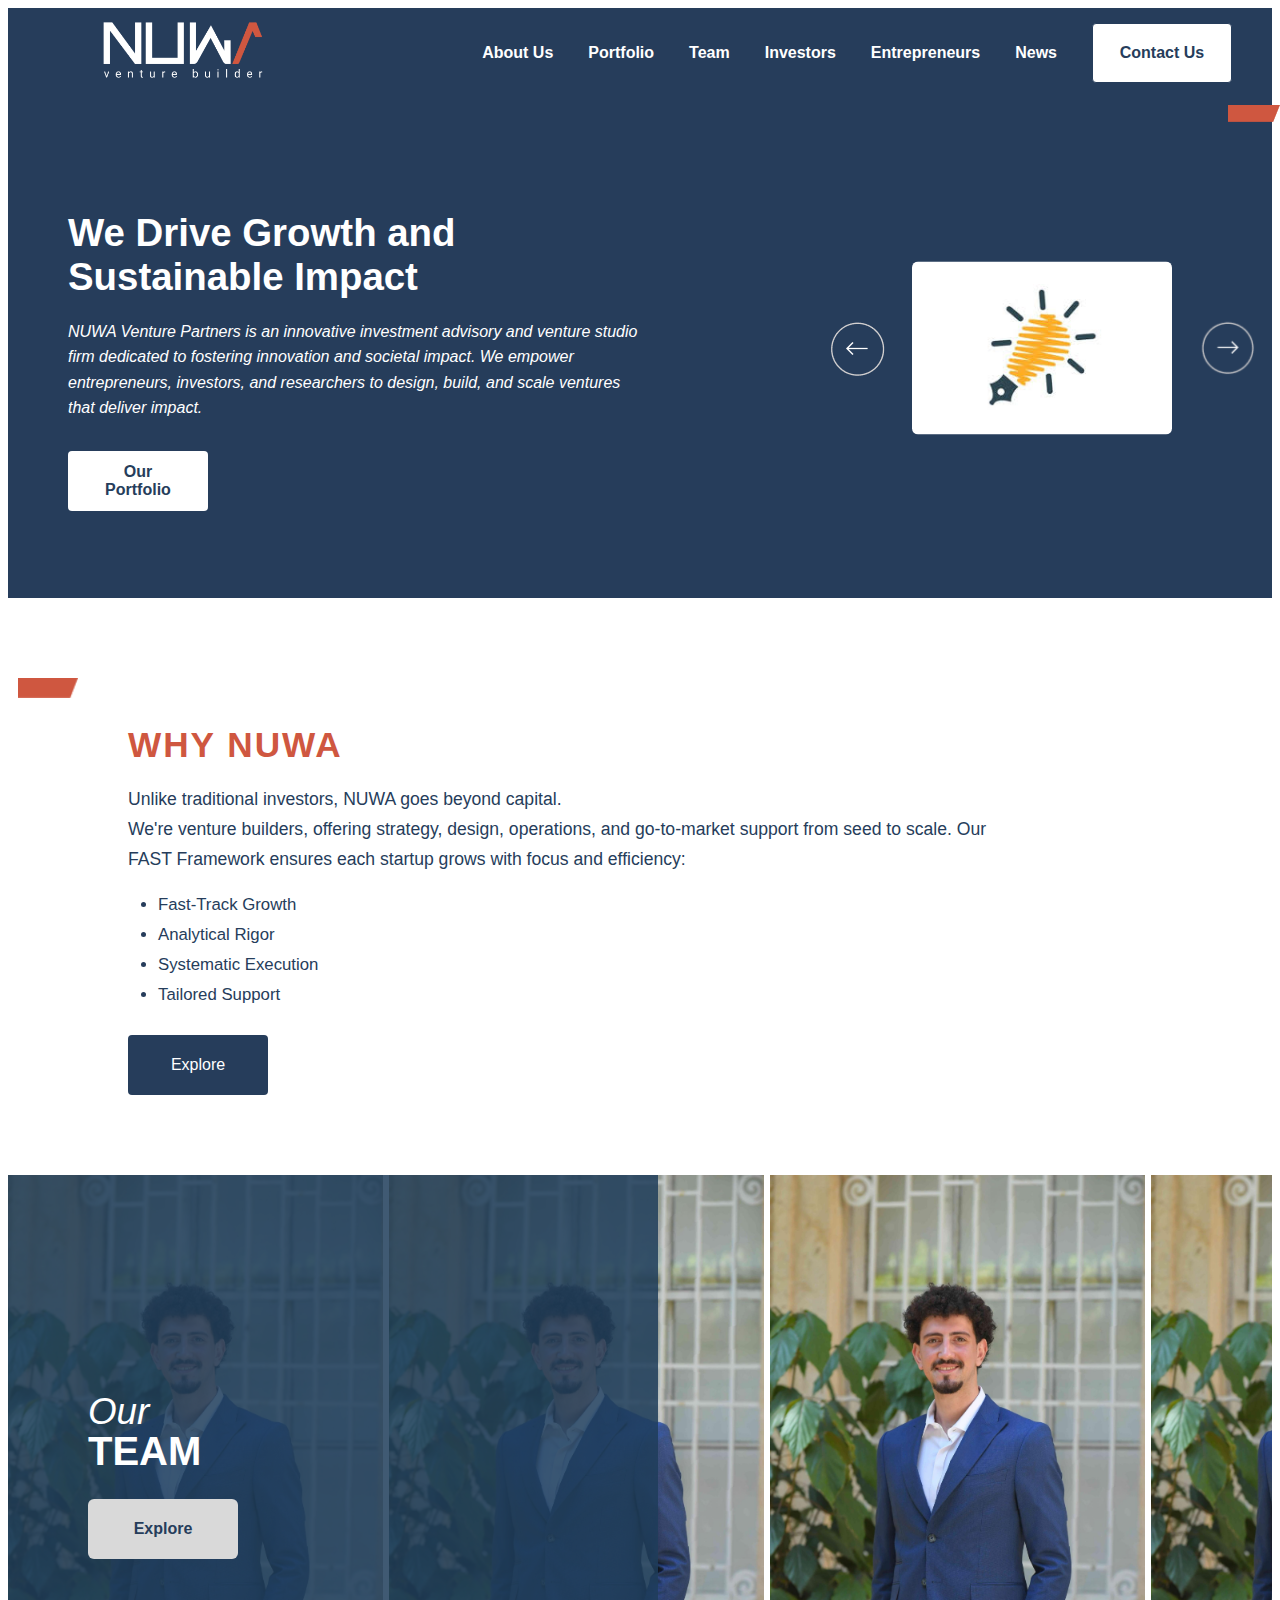
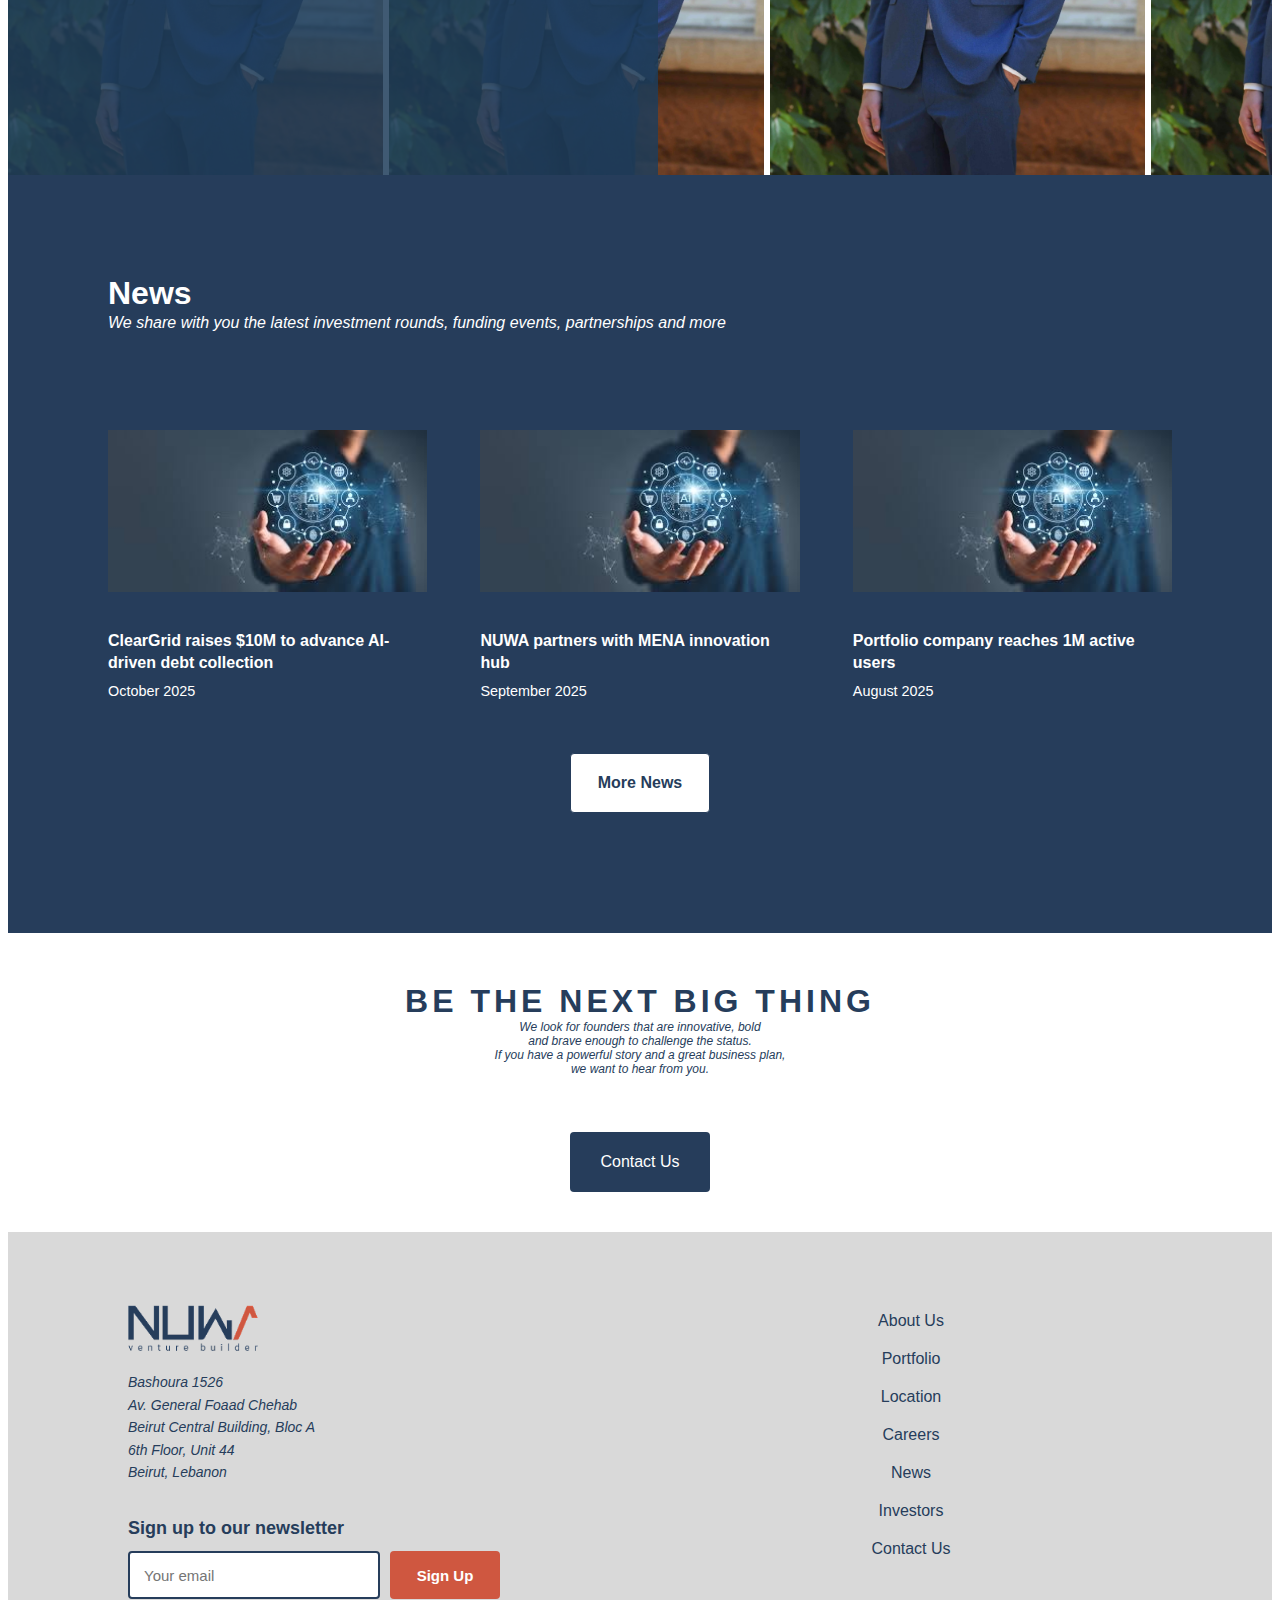
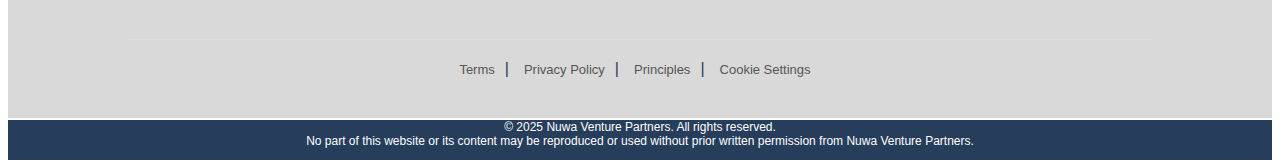
<file: index.html>
<!DOCTYPE html>
<html lang="en">
<head>
  <meta charset="UTF-8">
  <meta name="viewport" content="width=device-width, initial-scale=1.0">
  <meta http-equiv="Cache-Control" content="no-cache, no-store, must-revalidate">
<meta http-equiv="Pragma" content="no-cache">
<meta http-equiv="Expires" content="0">
  <link rel="icon" href="nuwaicon.svg.png" type="image/png">
  <title>Nuwa</title>
  <link rel="stylesheet" href="style.css?v=3">
<link href="https://db.onlinewebfonts.com/c/082252176f1f4953cea2a7e5e9f300f4?family=Franklin+Gothic+Demi" rel="stylesheet">
<link href="https://db.onlinewebfonts.com/c/e130d119682ecb567748343bf7f263b0?family=Franklin+Gothic+Book" rel="stylesheet">
</head>
<body>
  <div class="page-transition"></div>

  <!-- HEADER -->
  <header>
    <a href="index.html">
      <!-- Add the correct path or extension for your logo file -->
      <img src="logo.png" alt="Nuwa Logo" class="logo">
    </a>
    <nav>
      <ul>
        <li><a href="about.html">About Us</a></li>
        <li><a href="portfolio.html">Portfolio</a></li>
        <li><a href="team.html">Team</a></li>
        <li><a href="investors.html">Investors</a></li>
        <li><a href="entrepreneurs.html">Entrepreneurs</a></li>
        <li><a href="news.html">News</a></li>
        <li><a href="contact.html"><button class="light">Contact Us</button></a></li>
      </ul>
    </nav>
   
    <div class="hamburger">
    <span></span>
    <span></span>
    <span></span>
  </div>
  </header>

  <!-- MAIN -->
  <main>
    <section class="hero">
    <img src="Vector 2.png" alt="vector design" class="vector-design3">
  <!-- LEFT: TEXT -->
  <div class="hero-left">
    <h1>We Drive Growth and Sustainable Impact</h1>
    <p><em>
      NUWA Venture Partners is an innovative investment advisory and venture studio firm dedicated to fostering innovation and societal impact.
      We empower entrepreneurs, investors, and researchers to design, build, and scale ventures that deliver impact.
    </em></p>
    <a href="portfolio.html"><button class="light">Our Portfolio</button></a>
  </div>

 <!-- RIGHT: IMAGE STACK -->
<div class="hero-right">
  <div class="image-stack">
    <img src="images (1).jpeg" class="stack-image active" alt="">
    <img src="logo.png" class="stack-image" alt="">
    <img src="images.jpeg" class="stack-image" alt="">
  </div>

  <div class="arrows">
    <button class="arrow left">
      <img src="leftarrow.png" alt="Previous">
    </button>

    <button class="arrow right">
      <img src="rightarrow.png" alt="Next">
    </button>
  </div>
</div>


</section>


    <section class="why-nuwa" id="about">
        <img src="Vector 2.png" alt="vector design" class="vector-design2">
      <h1>WHY NUWA</h1>
      <p>
        Unlike traditional investors, NUWA goes beyond capital. <br>
        We're venture builders,
        offering strategy, design, operations, and go-to-market support from seed to scale.
        Our FAST Framework ensures each startup grows with focus and efficiency:
      </p>
      <ul>
        <li>Fast-Track Growth</li>
        <li>Analytical Rigor</li>
        <li>Systematic Execution</li>
        <li>Tailored Support</li>
      </ul>
      <a href="about.html"><button class="dark">Explore</button></a>
    </section>
<section class="team-section">
  <div class="team-left">
    <h2>Our</h2>
    <h1>TEAM</h1>
    <a href="team.html"><button class="explore-btn">Explore</button></a>
  </div>

  <div class="team-carousel">
    <div class="team-track">
      <!-- Repeat photos as needed -->
      <img src="PRO_15085.jpg" alt="Team Member 1">
      <img src="PRO_15085.jpg" alt="Team Member 2">
      <img src="PRO_15085.jpg" alt="Team Member 3">
      <img src="PRO_15085.jpg" alt="Team Member 4">
      <img src="PRO_15085.jpg" alt="Team Member 5">
      <!-- Duplicate for infinite loop -->
      <img src="PRO_15085.jpg" alt="Team Member 1">
      <img src="PRO_15085.jpg" alt="Team Member 2">
      <img src="PRO_15085.jpg" alt="Team Member 3">
      <img src="PRO_15085.jpg" alt="Team Member 4">
      <img src="PRO_15085.jpg" alt="Team Member 5">
    </div>
  </div>
</section>

    <section class="main-news" id="main-news">
  <h1>News</h1>
  <h3>We share with you the latest investment rounds, funding events, partnerships and more</h3>

  <div class="main-news-cards">
    <div class="main-news-card">
      <a href="#">
        <img src="download.jpeg" alt="ClearGrid funding news">
      </a>
      <a href="#" class="main-news-title">ClearGrid raises $10M to advance AI-driven debt collection</a>
      <p class="main-news-date">October 2025</p>
    </div>

    <div class="main-news-card">
      <a href="#">
        <img src="download.jpeg" alt="Venture partnership news">
      </a>
      <a href="#" class="main-news-title">NUWA partners with MENA innovation hub</a>
      <p class="main-news-date">September 2025</p>
    </div>

    <div class="main-news-card">
      <a href="#">
        <img src="download.jpeg" alt="Portfolio company milestone">
      </a>
      <a href="#" class="main-news-title">Portfolio company reaches 1M active users</a>
      <p class="main-news-date">August 2025</p>
    </div>
  </div>

        <button class="light center" onclick="window.location.href='news.html'">More News</button>
</section> 
    <section class="contact-us">
      <h1>BE THE NEXT BIG THING</h1>
      <p>We look for founders that are innovative, bold<br>
         and brave enough to challenge the status. <br>
          If you have a powerful story and a great business plan,<br> 
          we want to hear from you.</p>
        <button class="dark center" onclick="window.location.href='contact.html'">Contact Us</button>
      </section>
 <footer class="footer">
  <div class="footer-top">
    <!-- LEFT COLUMN: Logo + Location -->
    <div class="footer-info">
<a href="index.html">
      <!-- Add the correct path or extension for your logo file -->
      <img src="logo-05 1.png" alt="Nuwa Logo" class="logo">
    </a>      <p class="location">
        Bashoura 1526 <br>
        Av. General Foaad Chehab<br>
        Beirut Central Building, Bloc A<br>
        6th Floor, Unit 44<br>
        Beirut, Lebanon<br>
      </p>
    </div>

    <!-- RIGHT COLUMN: Nav Links -->
    <div class="footer-nav">
      <nav>
        <ul class="main-nav">
          <li><a href="about.html">About Us</a></li>
          <li><a href="portfolio.html">Portfolio</a></li>
          <li><a href="https://maps.app.goo.gl/sL8hvPwxUWWMymtH8">Location</a></li>
          <li><a href="#careers">Careers</a></li>
          <li><a href="news.html">News</a></li>
          <li><a href="investors.html">Investors</a></li>
        <li><a href="contact.html">Contact Us</a></li>
        </ul>
      </nav>
    </div>
  </div>

  <!-- NEWSLETTER -->
  <div class="newsletter">
    <p>Sign up to our newsletter</p>
    <div class="newsletter-form">
      <input type="email" placeholder="Your email">
      <button class="sign-up">Sign Up</button>
    </div>
  </div>

  <!-- SECONDARY NAV -->
  <div class="footer-bottom">
    <ul class="secondary-nav">
      <li><a href="#">Terms</a></li>
      <li><a href="#">Privacy Policy</a></li>
      <li><a href="#">Principles</a></li>
      <li><a href="#">Cookie Settings</a></li>
    </ul>
  </div>
</footer>
<section class="copyright">
  <p>© 2025 Nuwa Venture Partners. All rights reserved.<br>
    No part of this website or its content may be reproduced or used without prior written permission from Nuwa Venture Partners.</p>
</section>
  </main>

<script>
const images = document.querySelectorAll('.stack-image');
const nextBtn = document.querySelector('.arrow.right');
const prevBtn = document.querySelector('.arrow.left');
let current = 0;

function showImage(index) {
  images.forEach((img, i) => {
    img.classList.remove('active');
    img.style.zIndex = i === index ? 3 : 1;
    img.style.opacity = i === index ? 1 : 0;
  });
  images[index].classList.add('active');
}

nextBtn.addEventListener('click', () => {
  current = (current + 1) % images.length;
  showImage(current);
});

prevBtn.addEventListener('click', () => {
  current = (current - 1 + images.length) % images.length;
  showImage(current);
});
const hamburger = document.querySelector('.hamburger');
const navMenu = document.querySelector('nav ul');

hamburger.addEventListener('click', () => {
  hamburger.classList.toggle('active');
  navMenu.classList.toggle('active');
});

</script>

</body>
</html>
</file>
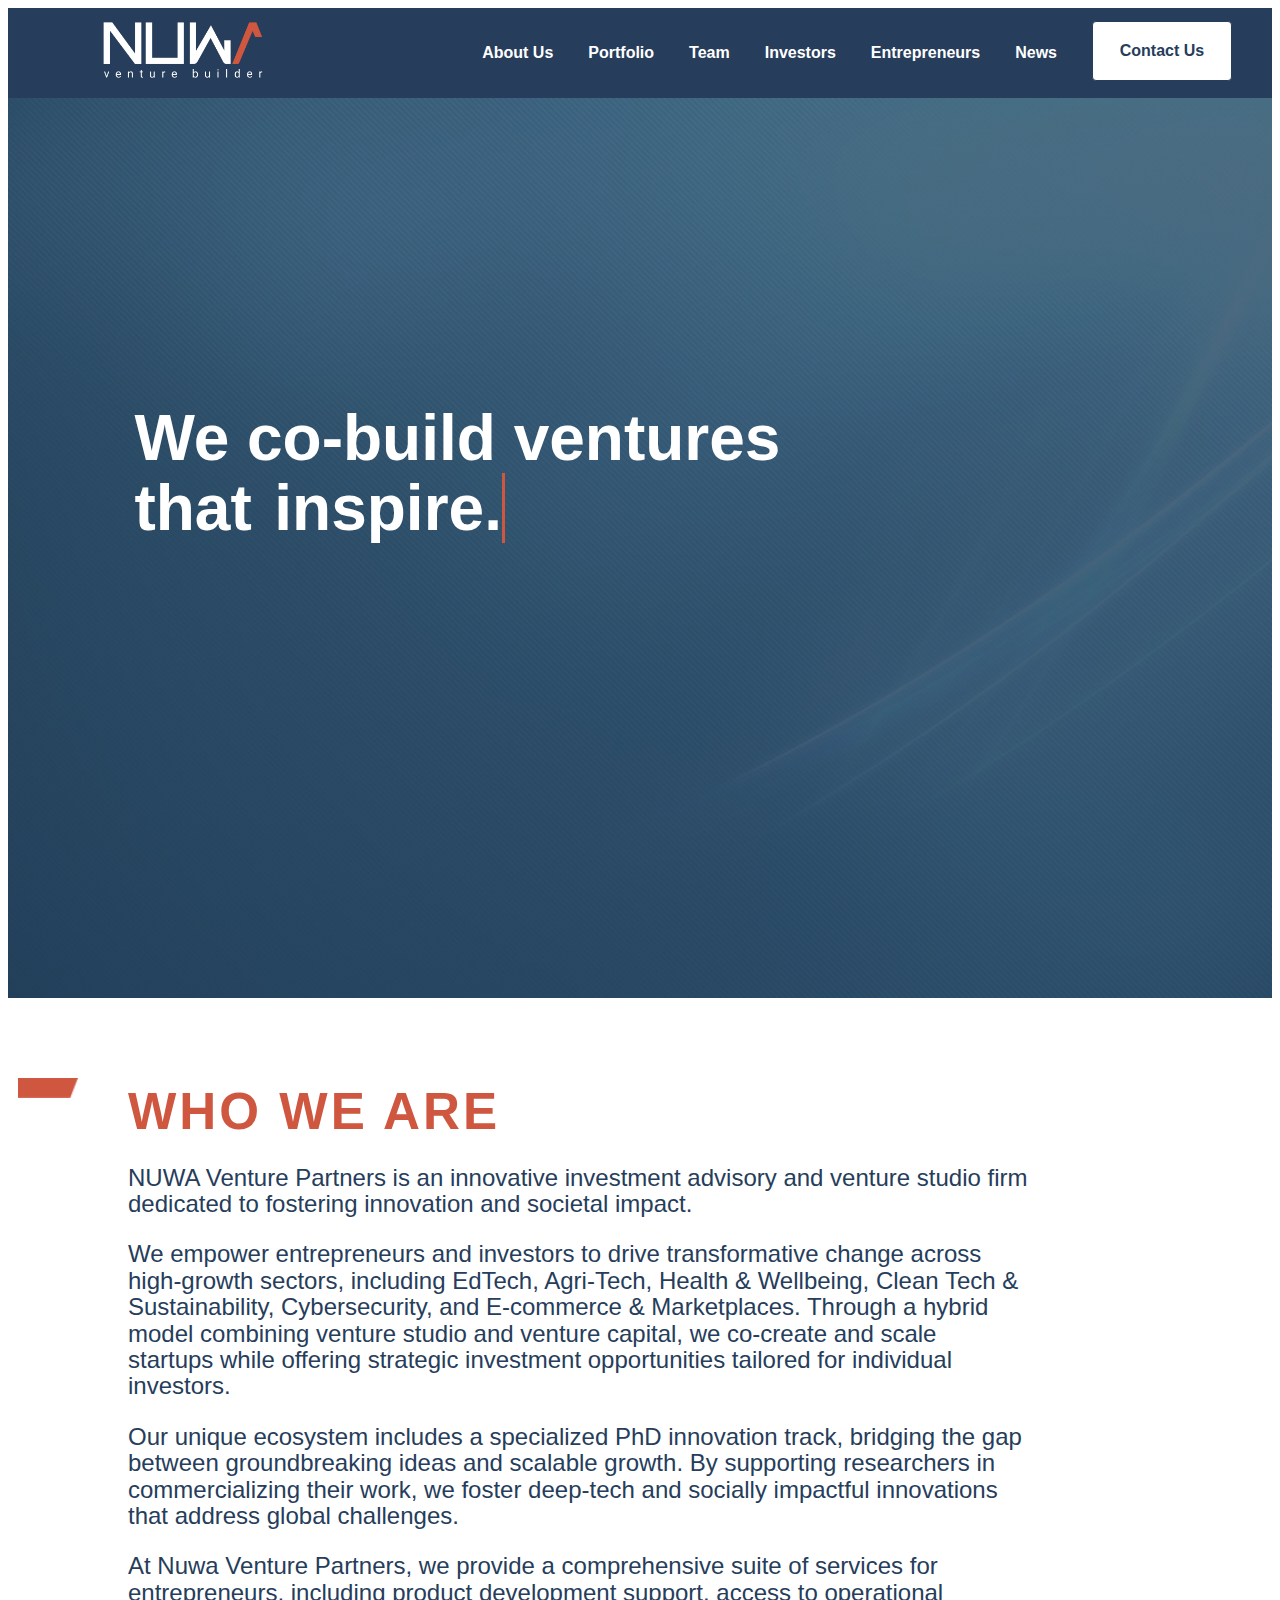
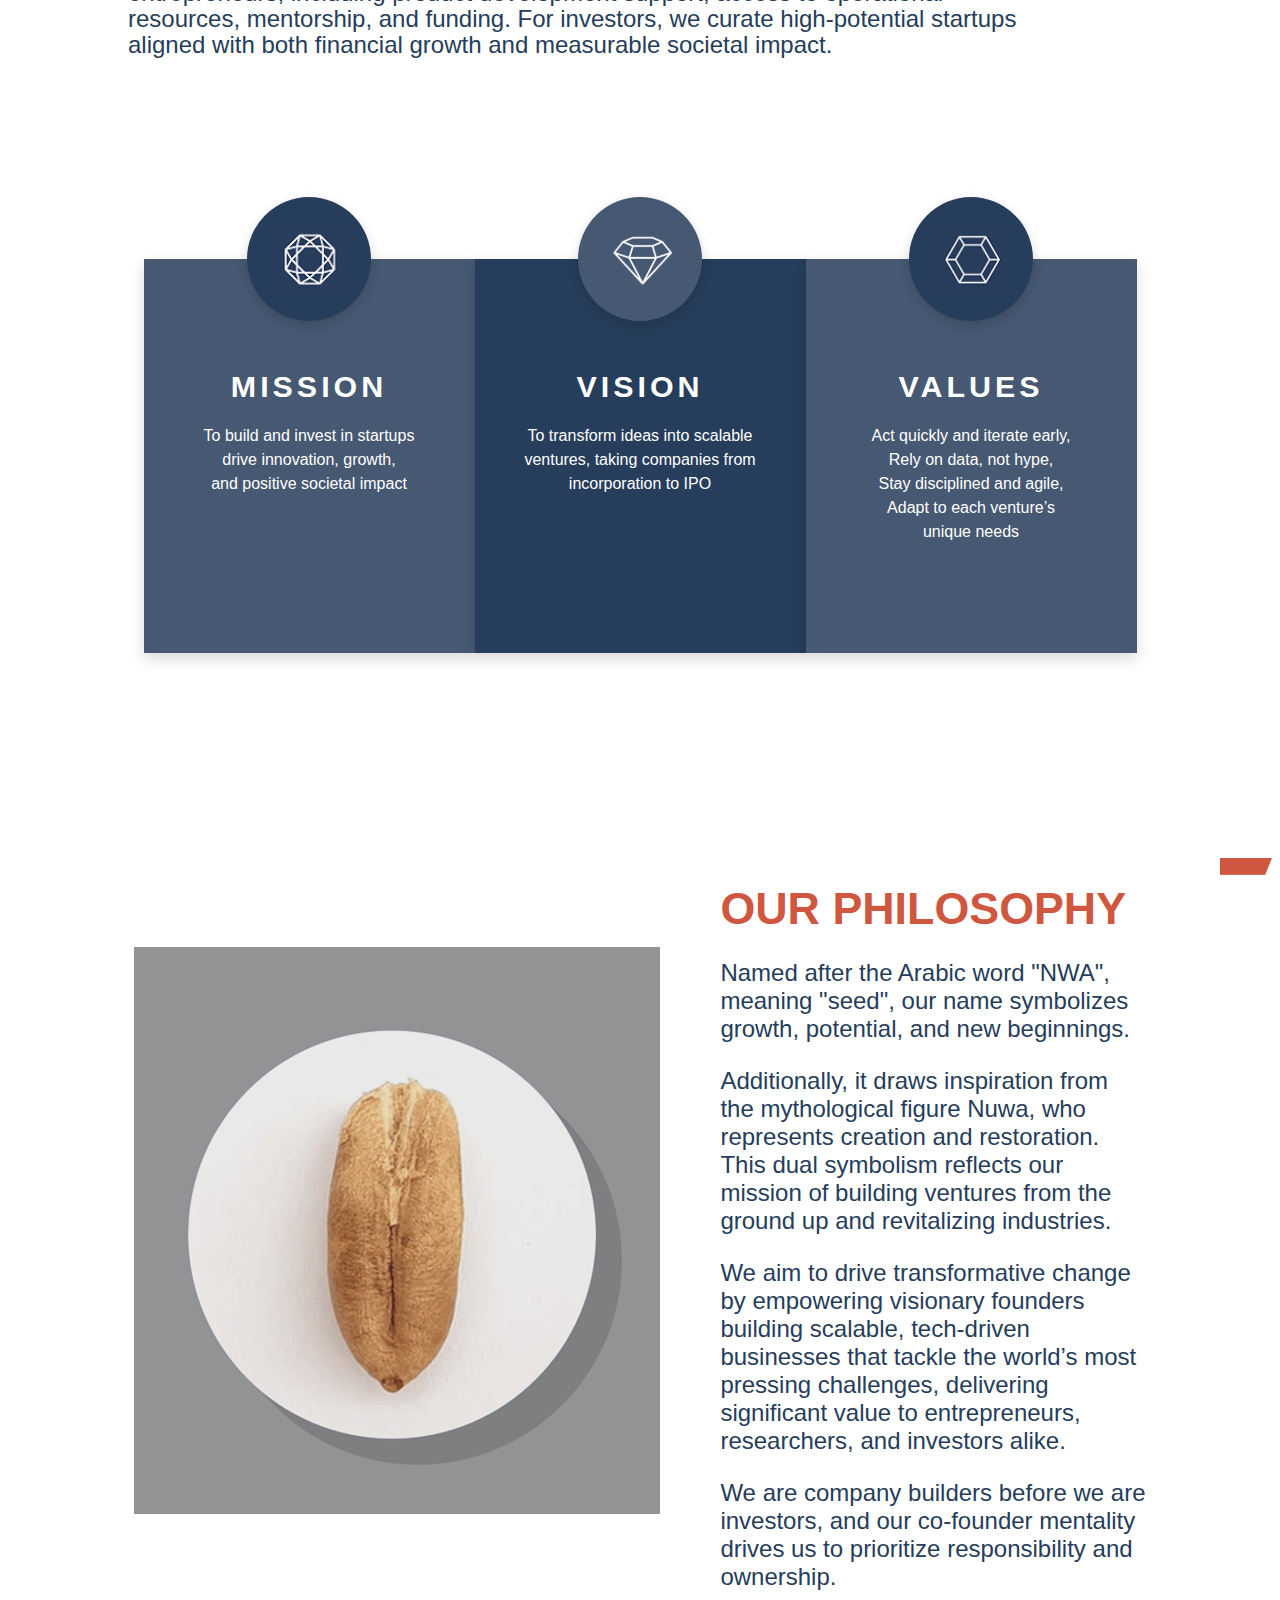
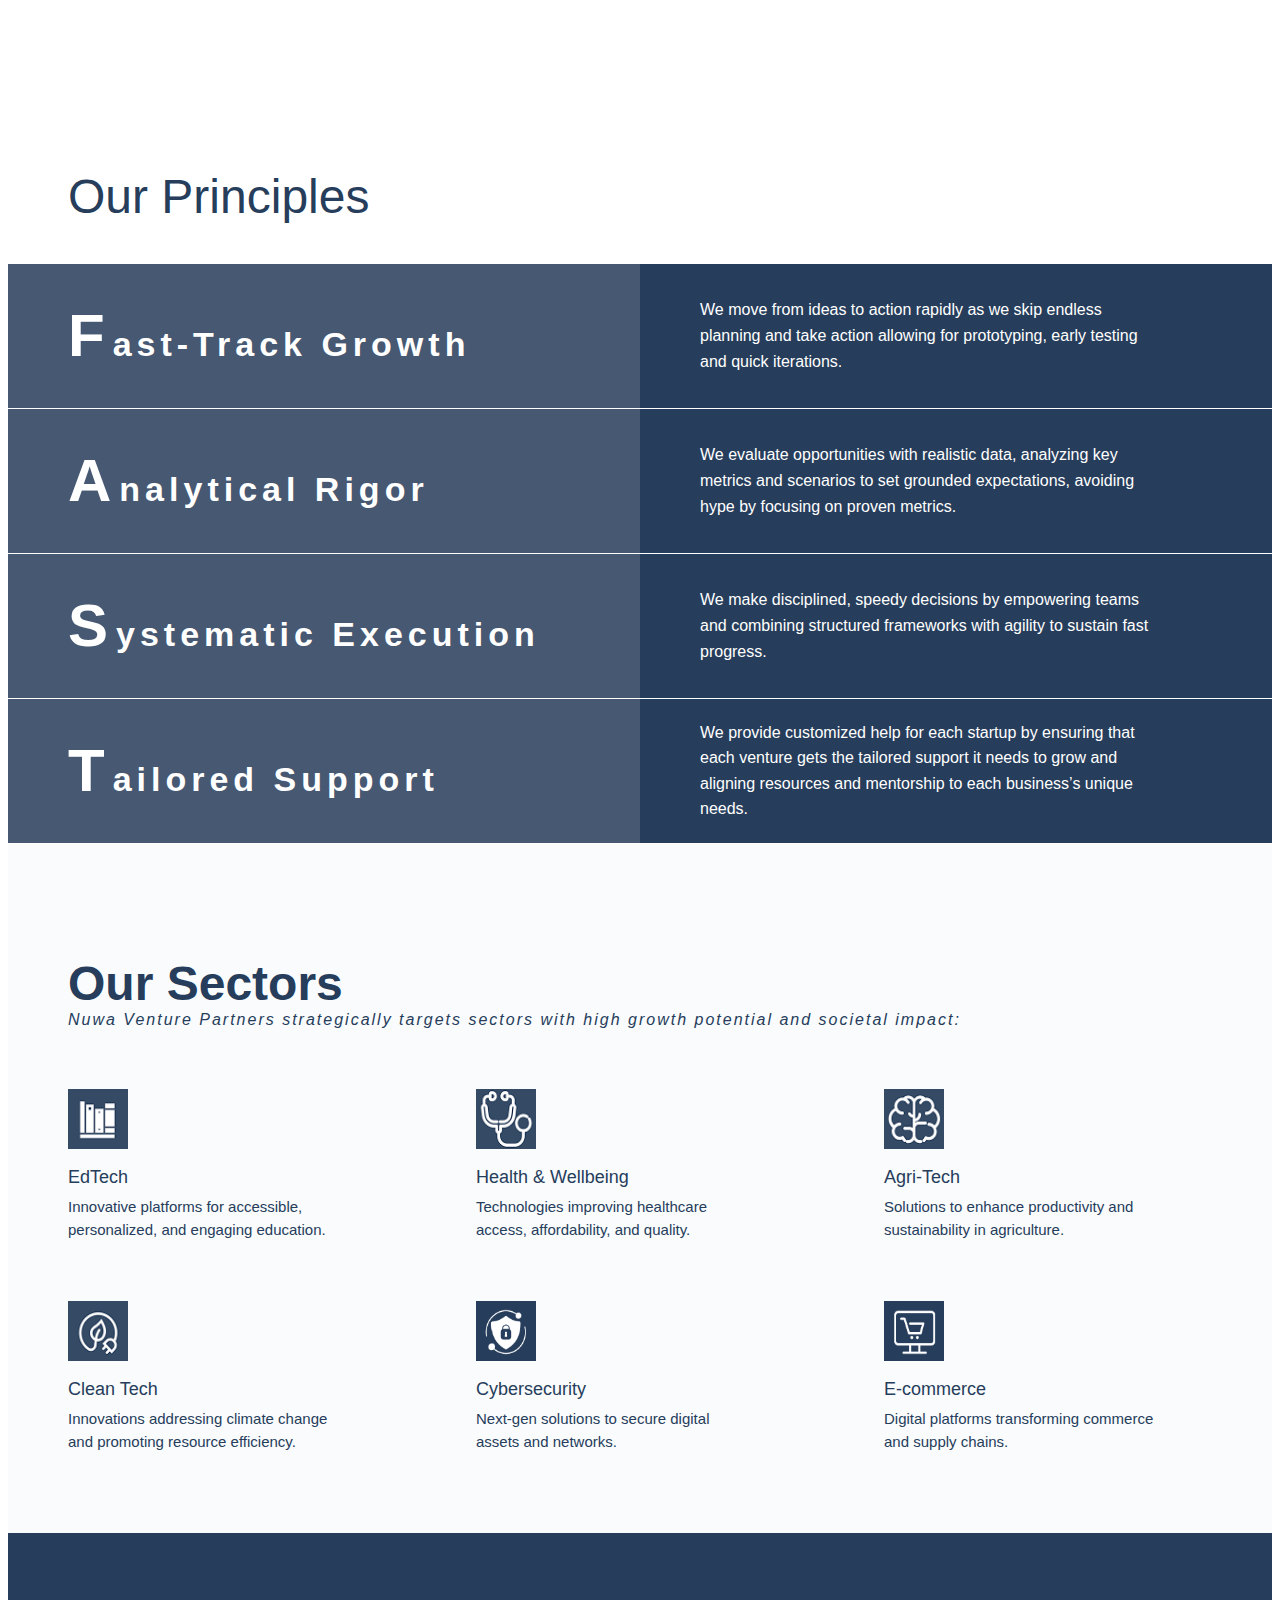
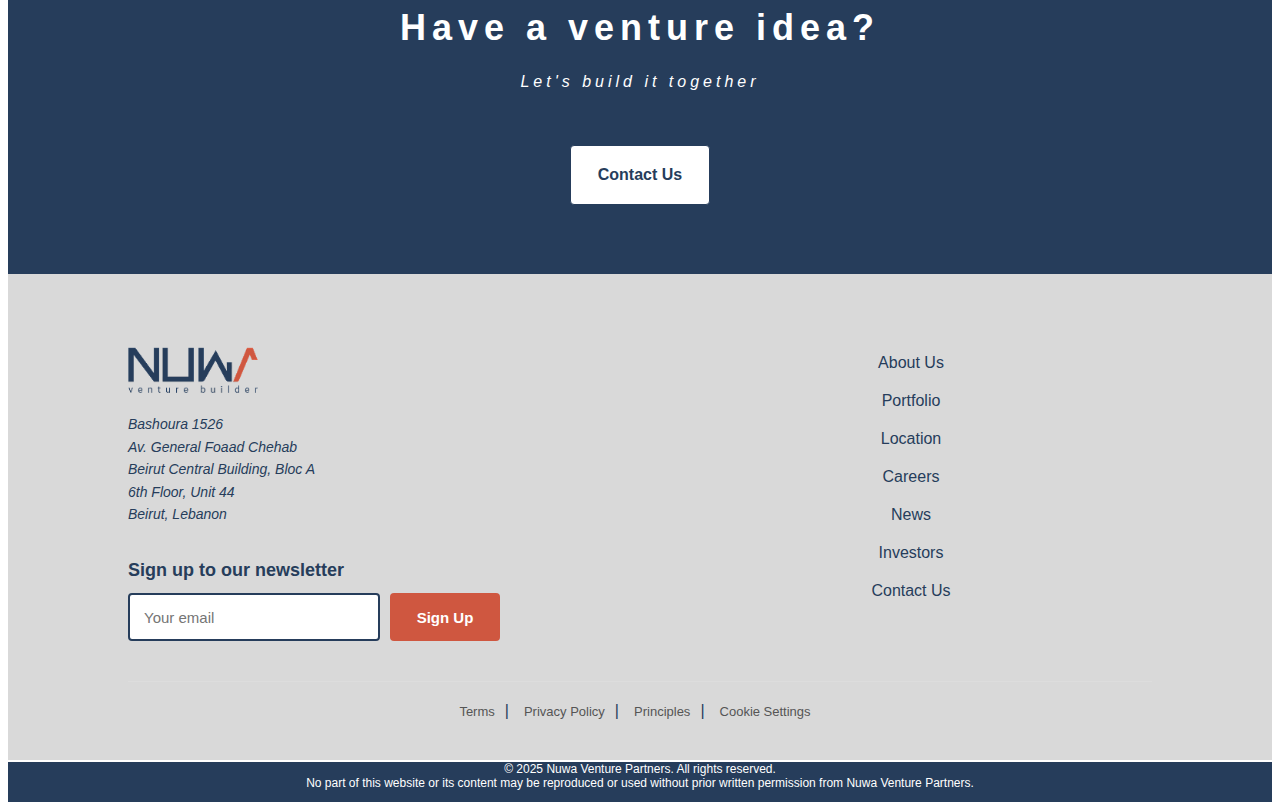
<file: about.html>
<!DOCTYPE html>
<html lang="en">
<head>
    <meta charset="UTF-8">
    <meta name="viewport" content="width=device-width, initial-scale=1.0">
    <meta http-equiv="Cache-Control" content="no-cache, no-store, must-revalidate">
<meta http-equiv="Pragma" content="no-cache">
<meta http-equiv="Expires" content="0">
      <link rel="icon" href="nuwaicon.svg.png" type="image/png">

    <title>About Nuwa</title>
  <link rel="stylesheet" href="style.css?v=3">
<link href="https://db.onlinewebfonts.com/c/082252176f1f4953cea2a7e5e9f300f4?family=Franklin+Gothic+Demi" rel="stylesheet">
<link href="https://db.onlinewebfonts.com/c/e130d119682ecb567748343bf7f263b0?family=Franklin+Gothic+Book" rel="stylesheet"></head>
<body>
  
    <!-- HEADER -->
  <header>
    <a href="index.html">
      <!-- Add the correct path or extension for your logo file -->
      <img src="logo.png" alt="Nuwa Logo" class="logo">
    </a>
    <nav>
      <ul>
        <li><a href="about.html">About Us</a></li>
        <li><a href="portfolio.html">Portfolio</a></li>
        <li><a href="team.html">Team</a></li>
        <li><a href="investors.html">Investors</a></li>
        <li><a href="entrepreneurs.html">Entrepreneurs</a></li>
        <li><a href="news.html">News</a></li>
        <a href="contact.html"><button class="light">Contact Us</button></a>
      </ul>
    </nav>
   
    <div class="hamburger">
    <span></span>
    <span></span>
    <span></span>
  </div>
  </header>
   <!-- MAIN CONTENT -->
  <main>
  <section class="about-hero">
    <h1>
      We co-build ventures<br>that <span class="typing-text"></span>
    </h1>
  </section>

  <section class="about-us">
    <img src="Vector 2.png" alt="vector-design2" class="vector-design2">
    <h1>WHO WE ARE</h1>
    <p>NUWA Venture Partners is an innovative investment advisory and venture studio firm dedicated to fostering innovation and societal impact.</p>
<p>We empower entrepreneurs and investors to drive transformative change across high-growth sectors, including EdTech, Agri-Tech, Health & Wellbeing, Clean Tech & Sustainability, Cybersecurity, and E-commerce & Marketplaces. Through a hybrid model combining venture studio and venture capital, we co-create and scale startups while offering strategic investment opportunities tailored for individual investors.</p>
<p>
Our unique ecosystem includes a specialized PhD innovation track, bridging the gap between groundbreaking ideas and scalable growth. By supporting researchers in commercializing their work, we foster deep-tech and socially impactful innovations that address global challenges.</p>
<p>
At Nuwa Venture Partners, we provide a comprehensive suite of services for entrepreneurs, including product development support, access to operational resources, mentorship, and funding. For investors, we curate high-potential startups aligned with both financial growth and measurable societal impact.</p>
    </section>
    <section class="mission">
      <div class="mission-container">
    <!-- Card 1 -->
    <div class="mission-card">
      <div class="circle">
        <img src="missionlogo.png" alt="Logo 1">
      </div>
      <div class="card-content">
        <h1>MISSION</h1>
        <p>To build and invest in startups <br> drive innovation, growth, <br>and positive societal impact</p>
      </div>
    </div>

    <!-- Card 2 -->
    <div class="Vision-card">
      <div class="circle">
        <img src="visionlogo.svg" alt="Logo 2">
      </div>
      <div class="card-content">
        <h1>VISION</h1>
        <p>To transform ideas into scalable <br>ventures, taking companies from <br>incorporation to IPO</p>
      </div>
    </div>

    <!-- Card 3 -->
    <div class="Values-card">
      <div class="circle">
        <img src="valueslogo.png" alt="Logo 3">
      </div>
      <div class="card-content">
        <h1>VALUES</h1>
        <p>Act quickly and iterate early, <br>
Rely on data, not hype, <br>
Stay disciplined and agile, <br>
Adapt to each venture’s <br>
unique needs</p>
      </div>
    </div>
  </div>
    </section>
    <section class="our-philosophy">
  <div class="philosophy-content">
    <div class="philosophy-image">
  <img src="seed1.png" alt="seed" class="seed-img1">
  <img src="seed.png" alt="Seed" class="seed-img">
</div>

    <div class="philosophy-text">
      <h1>OUR PHILOSOPHY</h1>
      <p>Named after the Arabic word "NWA", meaning "seed", our name symbolizes growth, potential,
         and new beginnings.</p>

      <p>Additionally, it draws inspiration from the mythological figure Nuwa, who represents creation
         and restoration. This dual symbolism reflects our mission of building ventures from the ground
         up and revitalizing industries.</p>

      <p>We aim to drive transformative change by empowering visionary founders building scalable,
         tech-driven businesses that tackle the world’s most pressing challenges, delivering significant
         value to entrepreneurs, researchers, and investors alike.</p>

      <p>We are company builders before we are investors, and our co-founder mentality drives us to
         prioritize responsibility and ownership.</p>
    </div>
  </div>

  <img src="Vector 2.png" alt="vector design" class="vector-design3">
</section>

<section class="principles">
    <h2>Our Principles</h2>

    <div class="principle">
      <div class="left-box">
        <h3><span>F</span>ast-Track Growth</h3>
      </div>
      <div class="right-box">
        <p>
          We move from ideas to action rapidly as we skip endless planning and take action allowing for prototyping, early testing and quick iterations.
        </p>
      </div>
    </div>

    <div class="principle">
      <div class="left-box">
        <h3><span>A</span>nalytical Rigor</h3>
      </div>
      <div class="right-box">
        <p>
          We evaluate opportunities with realistic data, analyzing key metrics and scenarios to set grounded expectations, avoiding hype by focusing on proven metrics.
        </p>
      </div>
    </div>

    <div class="principle">
      <div class="left-box">
        <h3><span>S</span>ystematic Execution</h3>
      </div>
      <div class="right-box">
        <p>
          We make disciplined, speedy decisions by empowering teams and combining structured frameworks with agility to sustain fast progress.
        </p>
      </div>
    </div>

    <div class="principle">
      <div class="left-box">
        <h3><span>T</span>ailored Support</h3>
      </div>
      <div class="right-box">
        <p>
          We provide customized help for each startup by ensuring that each venture gets the tailored support it needs to grow and aligning resources and mentorship to each business’s unique needs.
        </p>
      </div>
    </div>
  </section>

  <section class="sectors">
  <h1>Our Sectors</h1>
  <p class="subtitle">
    Nuwa Venture Partners strategically targets sectors with
    <em>high growth potential</em> and <em>societal impact</em>:
  </p>

  <div class="sectors-grid">
    <div class="sector-item">
      <img src="booklogo.png" alt="EdTech">
      <h3>EdTech</h3>
      <p>Innovative platforms for accessible, personalized, and engaging education.</p>
    </div>

    <div class="sector-item">
      <img src="healthlogo.png" alt="Health & Wellbeing">
      <h3>Health & Wellbeing</h3>
      <p>Technologies improving healthcare access, affordability, and quality.</p>
    </div>

    <div class="sector-item">
      <img src="agritechlogo.png" alt="Agri-Tech">
      <h3>Agri-Tech</h3>
      <p>Solutions to enhance productivity and sustainability in agriculture.</p>
    </div>

    <div class="sector-item">
      <img src="cleantechlogo.png" alt="Clean Tech">
      <h3>Clean Tech</h3>
      <p>Innovations addressing climate change and promoting resource efficiency.</p>
    </div>

    <div class="sector-item  special">
      <img src="cyberlogo.svg.png" alt="Cybersecurity">
      <h3>Cybersecurity</h3>
      <p>Next-gen solutions to secure digital assets and networks.</p>
    </div>

    <div class="sector-item special">
      <img src="commercelogo.png" alt="E-commerce">
      <h3>E-commerce</h3>
      <p>Digital platforms transforming commerce and supply chains.</p>
    </div>
  </div>
</section>

    <section class="about-contact-us">
      <h1>Have a venture idea?</h1>
      <p>Let's build it together</p>
        <a href="contact.html"><button class="light">Contact Us</button></a>
      </section>
 <footer class="footer">
  <div class="footer-top">
    <!-- LEFT COLUMN: Logo + Location -->
    <div class="footer-info">
<a href="index.html">
      <!-- Add the correct path or extension for your logo file -->
      <img src="logo-05 1.png" alt="Nuwa Logo" class="logo">
    </a>      <p class="location">
        Bashoura 1526 <br>
        Av. General Foaad Chehab<br>
        Beirut Central Building, Bloc A<br>
        6th Floor, Unit 44<br>
        Beirut, Lebanon<br>
      </p>
    </div>

    <!-- RIGHT COLUMN: Nav Links -->
    <div class="footer-nav">
      <nav>
        <ul class="main-nav">
          <li><a href="about.html">About Us</a></li>
          <li><a href="portfolio.html">Portfolio</a></li>
          <li><a href="https://maps.app.goo.gl/sL8hvPwxUWWMymtH8">Location</a></li>
          <li><a href="#careers">Careers</a></li>
          <li><a href="news.html">News</a></li>
          <li><a href="investors.html">Investors</a></li>
        <li><a href="contact.html">Contact Us</a></li>
        </ul>
      </nav>
    </div>
  </div>

  <!-- NEWSLETTER -->
  <div class="newsletter">
    <p>Sign up to our newsletter</p>
    <div class="newsletter-form">
      <input type="email" placeholder="Your email">
      <button class="sign-up">Sign Up</button>
    </div>
  </div>

  <!-- SECONDARY NAV -->
  <div class="footer-bottom">
    <ul class="secondary-nav">
      <li><a href="#">Terms</a></li>
      <li><a href="#">Privacy Policy</a></li>
      <li><a href="#">Principles</a></li>
      <li><a href="#">Cookie Settings</a></li>
    </ul>
  </div>
</footer>
<section class="copyright">
  <p>© 2025 Nuwa Venture Partners. All rights reserved.<br>
    No part of this website or its content may be reproduced or used without prior written permission from Nuwa Venture Partners.</p>
</section>
  </main>

<script>
   

const textElement = document.querySelector(".typing-text");
const words = ["inspire.", "innovate.", "matter.", "thrive."];
let wordIndex = 0;
let charIndex = 0;
let isDeleting = false;
let typingSpeed = 120; // speed for typing
let deletingSpeed = 60; // speed for deleting
let pauseTime = 1200; // pause at end of word

function typeLoop() {
  const currentWord = words[wordIndex];

  if (!isDeleting) {
    // typing forward
    textElement.textContent = currentWord.substring(0, charIndex + 1);
    charIndex++;

    if (charIndex === currentWord.length) {
      // word finished, start deleting after pause
      isDeleting = true;
      setTimeout(typeLoop, pauseTime);
      return;
    }

    setTimeout(typeLoop, typingSpeed);
  } else {
    // deleting
    textElement.textContent = currentWord.substring(0, charIndex - 1);
    charIndex--;

    if (charIndex === 0) {
      // move to next word
      isDeleting = false;
      wordIndex = (wordIndex + 1) % words.length;
      setTimeout(typeLoop, 300); // small pause before next word
      return;
    }

    setTimeout(typeLoop, deletingSpeed);
  }
}

// start typing loop
typeLoop();
const hamburger = document.querySelector('.hamburger');
const navMenu = document.querySelector('nav ul');

hamburger.addEventListener('click', () => {
  hamburger.classList.toggle('active');
  navMenu.classList.toggle('active');
});

</script>

  </body>

</html>
</file>
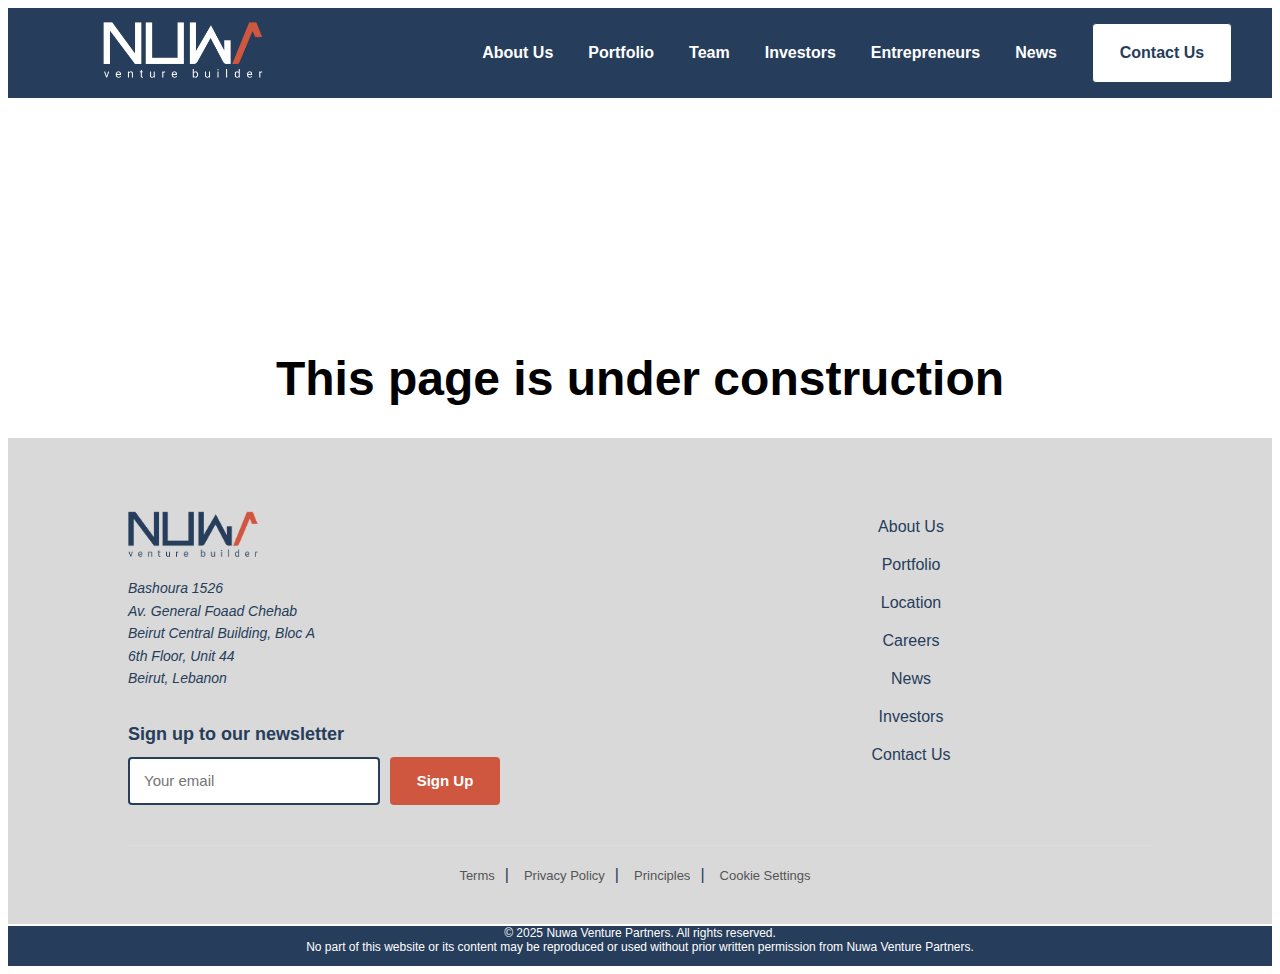
<file: contact.html>
<!DOCTYPE html>
<html lang="en">
<head>
  <meta charset="UTF-8">
  <meta name="viewport" content="width=device-width, initial-scale=1.0">
  <title>Nuwa</title>
  <link rel="stylesheet" href="style.css">
<link href="https://db.onlinewebfonts.com/c/082252176f1f4953cea2a7e5e9f300f4?family=Franklin+Gothic+Demi" rel="stylesheet">
<link href="https://db.onlinewebfonts.com/c/e130d119682ecb567748343bf7f263b0?family=Franklin+Gothic+Book" rel="stylesheet">
</head>
<body>
  <!-- HEADER -->
  <header>
    <a href="index.html">
      <!-- Add the correct path or extension for your logo file -->
      <img src="logo.png" alt="Nuwa Logo" class="logo">
    </a>
    <nav>
      <ul>
        <li><a href="about.html">About Us</a></li>
        <li><a href="portfolio.html">Portfolio</a></li>
        <li><a href="team.html">Team</a></li>
        <li><a href="investors.html">Investors</a></li>
        <li><a href="entrepreneurs.html">Entrepreneurs</a></li>
        <li><a href="news.html">News</a></li>
        <li><a href="contact.html"><button class="light">Contact Us</button></a></li>
      </ul>
    </nav>
   
    <div class="hamburger">
    <span></span>
    <span></span>
    <span></span>
  </div>
  </header>
    <h1 style="font-size: 48px; text-align: center; margin-top: 20%;">This page is under construction</h1>
 <footer class="footer">
  <div class="footer-top">
    <!-- LEFT COLUMN: Logo + Location -->
    <div class="footer-info">
<a href="index.html">
      <!-- Add the correct path or extension for your logo file -->
      <img src="logo-05 1.png" alt="Nuwa Logo" class="logo">
    </a>      <p class="location">
        Bashoura 1526 <br>
        Av. General Foaad Chehab<br>
        Beirut Central Building, Bloc A<br>
        6th Floor, Unit 44<br>
        Beirut, Lebanon<br>
      </p>
    </div>

    <!-- RIGHT COLUMN: Nav Links -->
    <div class="footer-nav">
      <nav>
        <ul class="main-nav">
          <li><a href="about.html">About Us</a></li>
          <li><a href="portfolio.html">Portfolio</a></li>
          <li><a href="https://maps.app.goo.gl/sL8hvPwxUWWMymtH8">Location</a></li>
          <li><a href="#careers">Careers</a></li>
          <li><a href="news.html">News</a></li>
          <li><a href="investors.html">Investors</a></li>
        <li><a href="contact.html">Contact Us</a></li>
        </ul>
      </nav>
    </div>
  </div>

  <!-- NEWSLETTER -->
  <div class="newsletter">
    <p>Sign up to our newsletter</p>
    <div class="newsletter-form">
      <input type="email" placeholder="Your email">
      <button class="sign-up">Sign Up</button>
    </div>
  </div>

  <!-- SECONDARY NAV -->
  <div class="footer-bottom">
    <ul class="secondary-nav">
      <li><a href="#">Terms</a></li>
      <li><a href="#">Privacy Policy</a></li>
      <li><a href="#">Principles</a></li>
      <li><a href="#">Cookie Settings</a></li>
    </ul>
  </div>
</footer>
<section class="copyright">
  <p>© 2025 Nuwa Venture Partners. All rights reserved.<br>
    No part of this website or its content may be reproduced or used without prior written permission from Nuwa Venture Partners.</p>
</section>
  </main>

<script>

const hamburger = document.querySelector('.hamburger');
const navMenu = document.querySelector('nav ul');

hamburger.addEventListener('click', () => {
  hamburger.classList.toggle('active');
  navMenu.classList.toggle('active');
});
</script>
    </body>

</html>
</file>
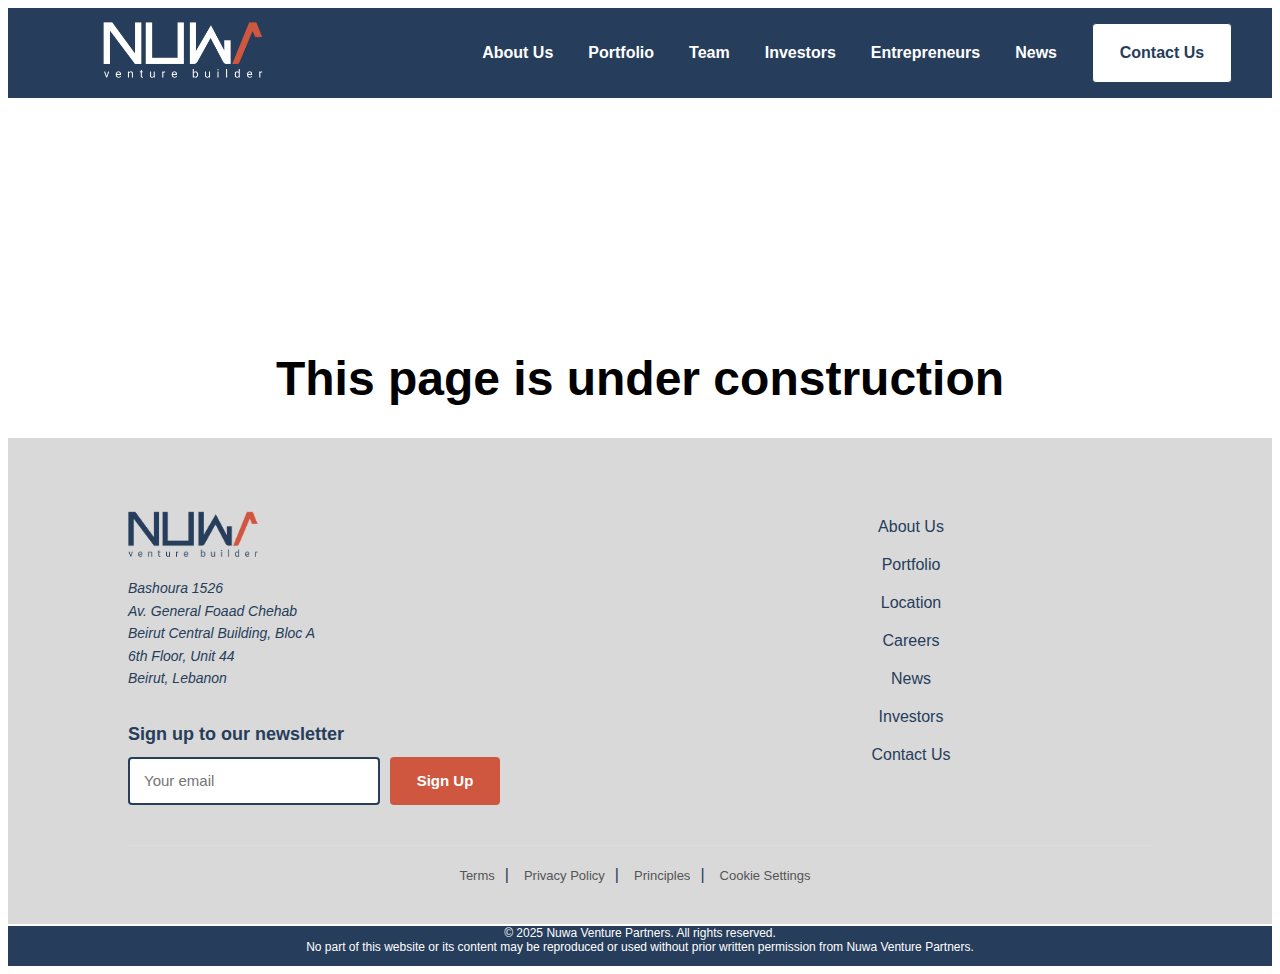
<file: investors.html>
<!DOCTYPE html>
<html lang="en">
<head>
  <meta charset="UTF-8">
  <meta name="viewport" content="width=device-width, initial-scale=1.0">
  <title>Nuwa</title>
  <link rel="stylesheet" href="style.css">
<link href="https://db.onlinewebfonts.com/c/082252176f1f4953cea2a7e5e9f300f4?family=Franklin+Gothic+Demi" rel="stylesheet">
<link href="https://db.onlinewebfonts.com/c/e130d119682ecb567748343bf7f263b0?family=Franklin+Gothic+Book" rel="stylesheet">
</head>
<body>
  <!-- HEADER -->
  <header>
    <a href="index.html">
      <!-- Add the correct path or extension for your logo file -->
      <img src="logo.png" alt="Nuwa Logo" class="logo">
    </a>
    <nav>
      <ul>
        <li><a href="about.html">About Us</a></li>
        <li><a href="portfolio.html">Portfolio</a></li>
        <li><a href="team.html">Team</a></li>
        <li><a href="investors.html">Investors</a></li>
        <li><a href="entrepreneurs.html">Entrepreneurs</a></li>
        <li><a href="news.html">News</a></li>
        <li><a href="contact.html"><button class="light">Contact Us</button></a></li>
      </ul>
    </nav>
   
    <div class="hamburger">
    <span></span>
    <span></span>
    <span></span>
  </div>
  </header>
<body>
  <main>
    <h1 style="font-size: 48px; text-align: center; margin-top: 20%;">This page is under construction</h1>
 <footer class="footer">
  <div class="footer-top">
    <!-- LEFT COLUMN: Logo + Location -->
    <div class="footer-info">
<a href="index.html">
      <!-- Add the correct path or extension for your logo file -->
      <img src="logo-05 1.png" alt="Nuwa Logo" class="logo">
    </a>      <p class="location">
        Bashoura 1526 <br>
        Av. General Foaad Chehab<br>
        Beirut Central Building, Bloc A<br>
        6th Floor, Unit 44<br>
        Beirut, Lebanon<br>
      </p>
    </div>

    <!-- RIGHT COLUMN: Nav Links -->
    <div class="footer-nav">
      <nav>
        <ul class="main-nav">
          <li><a href="about.html">About Us</a></li>
          <li><a href="portfolio.html">Portfolio</a></li>
          <li><a href="https://maps.app.goo.gl/sL8hvPwxUWWMymtH8">Location</a></li>
          <li><a href="#careers">Careers</a></li>
          <li><a href="news.html">News</a></li>
          <li><a href="investors.html">Investors</a></li>
        <li><a href="contact.html">Contact Us</a></li>
        </ul>
      </nav>
    </div>
  </div>

  <!-- NEWSLETTER -->
  <div class="newsletter">
    <p>Sign up to our newsletter</p>
    <div class="newsletter-form">
      <input type="email" placeholder="Your email">
      <button class="sign-up">Sign Up</button>
    </div>
  </div>

  <!-- SECONDARY NAV -->
  <div class="footer-bottom">
    <ul class="secondary-nav">
      <li><a href="#">Terms</a></li>
      <li><a href="#">Privacy Policy</a></li>
      <li><a href="#">Principles</a></li>
      <li><a href="#">Cookie Settings</a></li>
    </ul>
  </div>
</footer>
<section class="copyright">
  <p>© 2025 Nuwa Venture Partners. All rights reserved.<br>
    No part of this website or its content may be reproduced or used without prior written permission from Nuwa Venture Partners.</p>
</section>
  </main>

<script>

const hamburger = document.querySelector('.hamburger');
const navMenu = document.querySelector('nav ul');

hamburger.addEventListener('click', () => {
  hamburger.classList.toggle('active');
  navMenu.classList.toggle('active');
});
</script>
    </body>

</html>
</file>
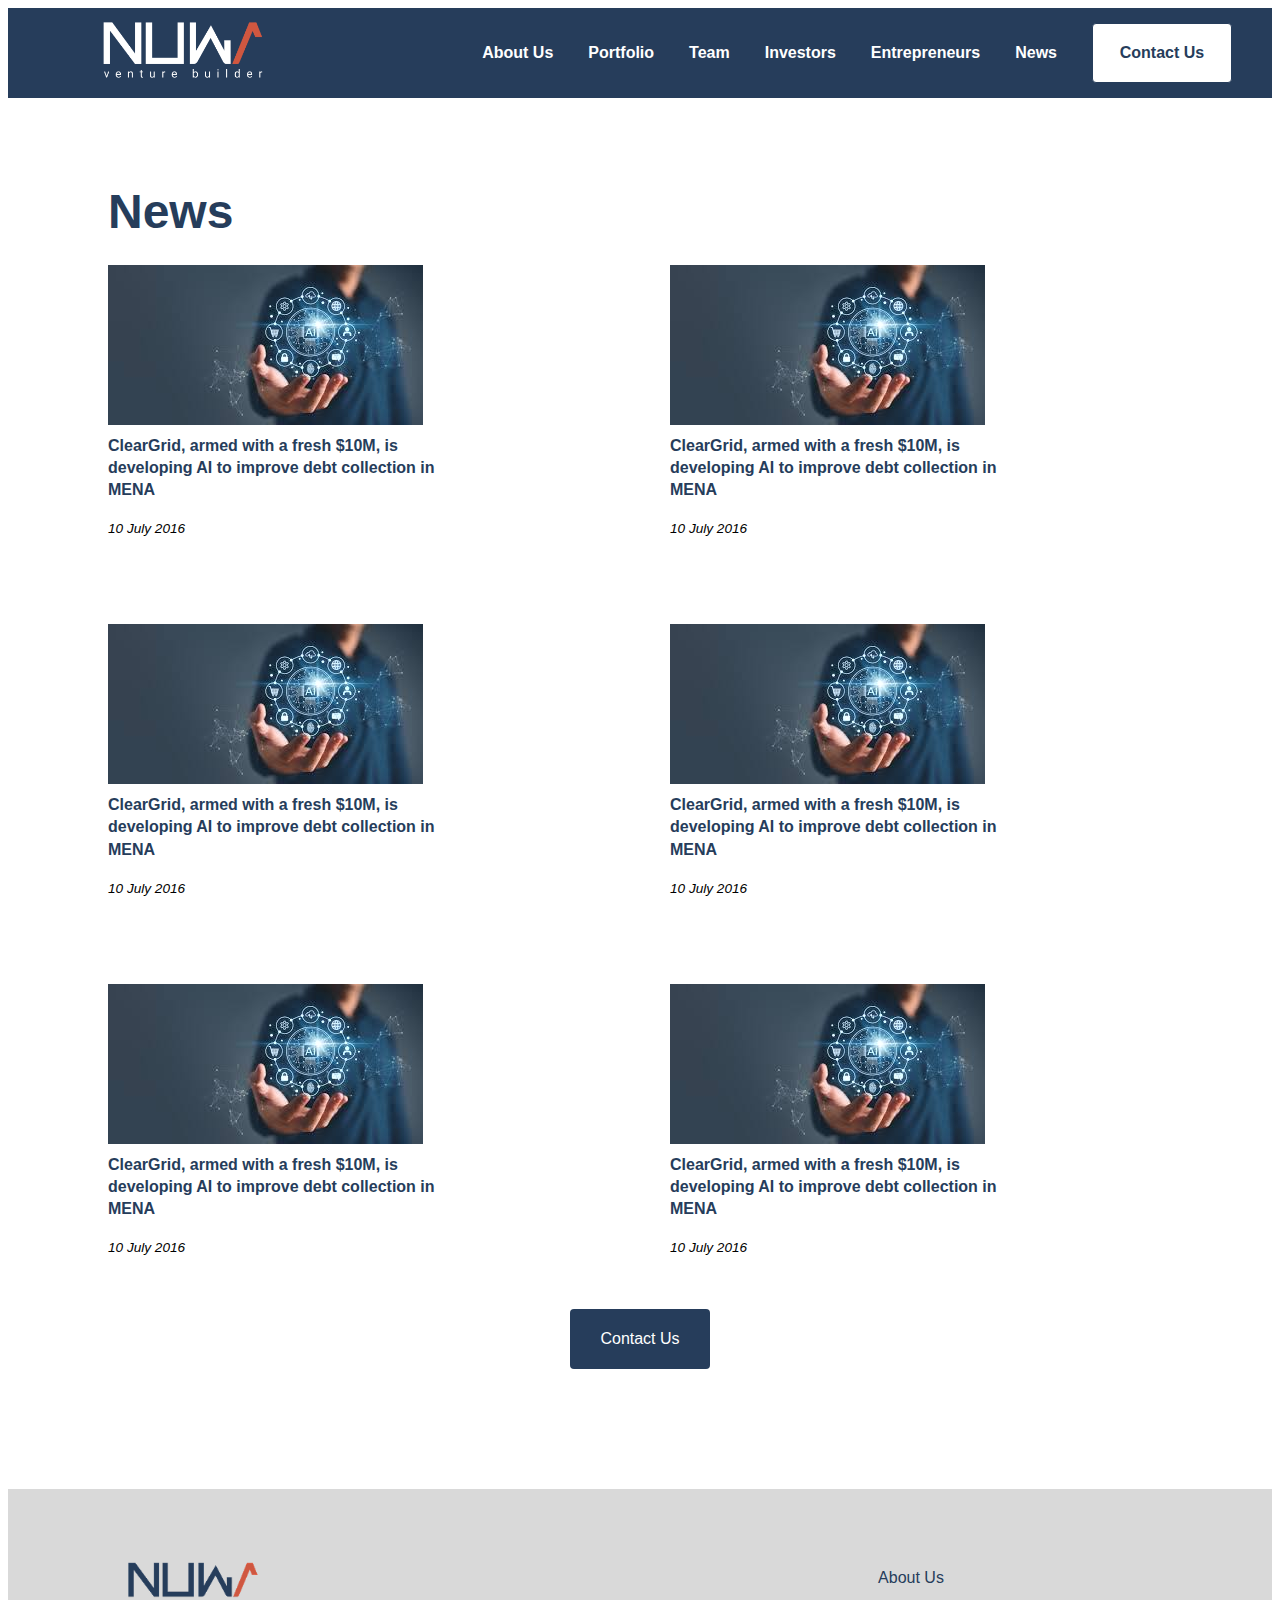
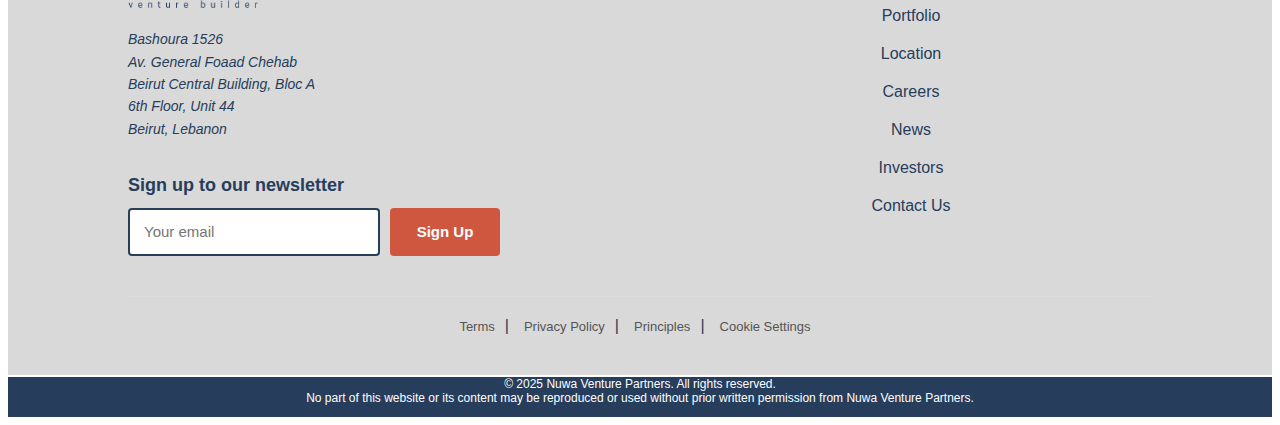
<file: news.html>
<!DOCTYPE html>
<html lang="en">
<head>
  <meta charset="UTF-8">
  <meta name="viewport" content="width=device-width, initial-scale=1.0">
  <meta http-equiv="Cache-Control" content="no-cache, no-store, must-revalidate">
<meta http-equiv="Pragma" content="no-cache">
<meta http-equiv="Expires" content="0">
    <link rel="icon" href="nuwaicon.svg.png" type="image/png">

  <title>Nuwa's News</title>
  <link rel="stylesheet" href="style.css?v=3">
<link href="https://db.onlinewebfonts.com/c/082252176f1f4953cea2a7e5e9f300f4?family=Franklin+Gothic+Demi" rel="stylesheet">
<link href="https://db.onlinewebfonts.com/c/e130d119682ecb567748343bf7f263b0?family=Franklin+Gothic+Book" rel="stylesheet">
</head>
<body>
  
  <!-- HEADER -->
  <header>
    <a href="index.html">
      <!-- Add the correct path or extension for your logo file -->
      <img src="logo.png" alt="Nuwa Logo" class="logo">
    </a>
    <nav>
      <ul>
        <li><a href="about.html">About Us</a></li>
        <li><a href="portfolio.html">Portfolio</a></li>
        <li><a href="team.html">Team</a></li>
        <li><a href="investors.html">Investors</a></li>
        <li><a href="entrepreneurs.html">Entrepreneurs</a></li>
        <li><a href="news.html">News</a></li>
        <li><a href="contact.html"><button class="light">Contact Us</button></a></li>
      </ul>
    </nav>
   
    <div class="hamburger">
    <span></span>
    <span></span>
    <span></span>
  </div>
  </header>
<body>  
  <section class="news">
    <h1 class="news-title">News</h1>

    <div class="news-grid">
      <div class="news-card">
        <div class="news-image"></div>
                <img src="download.jpeg" alt="">

        <h3 class="news-heading">
          ClearGrid, armed with a fresh $10M, is developing AI to improve debt collection in MENA
        </h3>
        <p class="news-date">10 July 2016</p>
      </div>

      <div class="news-card">
        <div class="news-image"></div>
                <img src="download.jpeg" alt="">

        <h3 class="news-heading">
          ClearGrid, armed with a fresh $10M, is developing AI to improve debt collection in MENA
        </h3>
        <p class="news-date">10 July 2016</p>
      </div>

      <div class="news-card">
        <div class="news-image"></div>
                <img src="download.jpeg" alt="">

        <h3 class="news-heading">
          ClearGrid, armed with a fresh $10M, is developing AI to improve debt collection in MENA
        </h3>
        <p class="news-date">10 July 2016</p>
      </div>

      <div class="news-card">
        <div class="news-image"></div>
                <img src="download.jpeg" alt="">

        <h3 class="news-heading">
          ClearGrid, armed with a fresh $10M, is developing AI to improve debt collection in MENA
        </h3>
        <p class="news-date">10 July 2016</p>
      </div>

      <div class="news-card">
        <div class="news-image"></div>
                <img src="download.jpeg" alt="">

        <h3 class="news-heading">
          ClearGrid, armed with a fresh $10M, is developing AI to improve debt collection in MENA
        </h3>
        <p class="news-date">10 July 2016</p>
      </div>

      <div class="news-card">
        <div class="news-image"></div>
        <img src="download.jpeg" alt="">
        <h3 class="news-heading">
          ClearGrid, armed with a fresh $10M, is developing AI to improve debt collection in MENA
        </h3>
        <p class="news-date">10 July 2016</p>
      </div>
    </div>

        <button class="dark center" onclick="window.location.href='contact.html'">Contact Us</button>
    </section>
  <footer class="footer">
  <div class="footer-top">
    <!-- LEFT COLUMN: Logo + Location -->
    <div class="footer-info">
<a href="index.html">
      <!-- Add the correct path or extension for your logo file -->
      <img src="logo-05 1.png" alt="Nuwa Logo" class="logo">
    </a>      <p class="location">
        Bashoura 1526 <br>
        Av. General Foaad Chehab<br>
        Beirut Central Building, Bloc A<br>
        6th Floor, Unit 44<br>
        Beirut, Lebanon<br>
      </p>
    </div>

    <!-- RIGHT COLUMN: Nav Links -->
    <div class="footer-nav">
      <nav>
        <ul class="main-nav">
          <li><a href="about.html">About Us</a></li>
          <li><a href="portfolio.html">Portfolio</a></li>
          <li><a href="https://maps.app.goo.gl/sL8hvPwxUWWMymtH8">Location</a></li>
          <li><a href="#careers">Careers</a></li>
          <li><a href="news.html">News</a></li>
          <li><a href="investors.html">Investors</a></li>
        <li><a href="contact.html">Contact Us</a></li>
        </ul>
      </nav>
    </div>
  </div>

  <!-- NEWSLETTER -->
  <div class="newsletter">
    <p>Sign up to our newsletter</p>
    <div class="newsletter-form">
      <input type="email" placeholder="Your email">
      <button class="sign-up">Sign Up</button>
    </div>
  </div>

  <!-- SECONDARY NAV -->
  <div class="footer-bottom">
    <ul class="secondary-nav">
      <li><a href="#">Terms</a></li>
      <li><a href="#">Privacy Policy</a></li>
      <li><a href="#">Principles</a></li>
      <li><a href="#">Cookie Settings</a></li>
    </ul>
  </div>
</footer>
<section class="copyright">
  <p>© 2025 Nuwa Venture Partners. All rights reserved.<br>
    No part of this website or its content may be reproduced or used without prior written permission from Nuwa Venture Partners.</p>
</section>
  </main>

<script>

const hamburger = document.querySelector('.hamburger');
const navMenu = document.querySelector('nav ul');

hamburger.addEventListener('click', () => {
  hamburger.classList.toggle('active');
  navMenu.classList.toggle('active');
});
</script>
    </body>

</html>
</file>
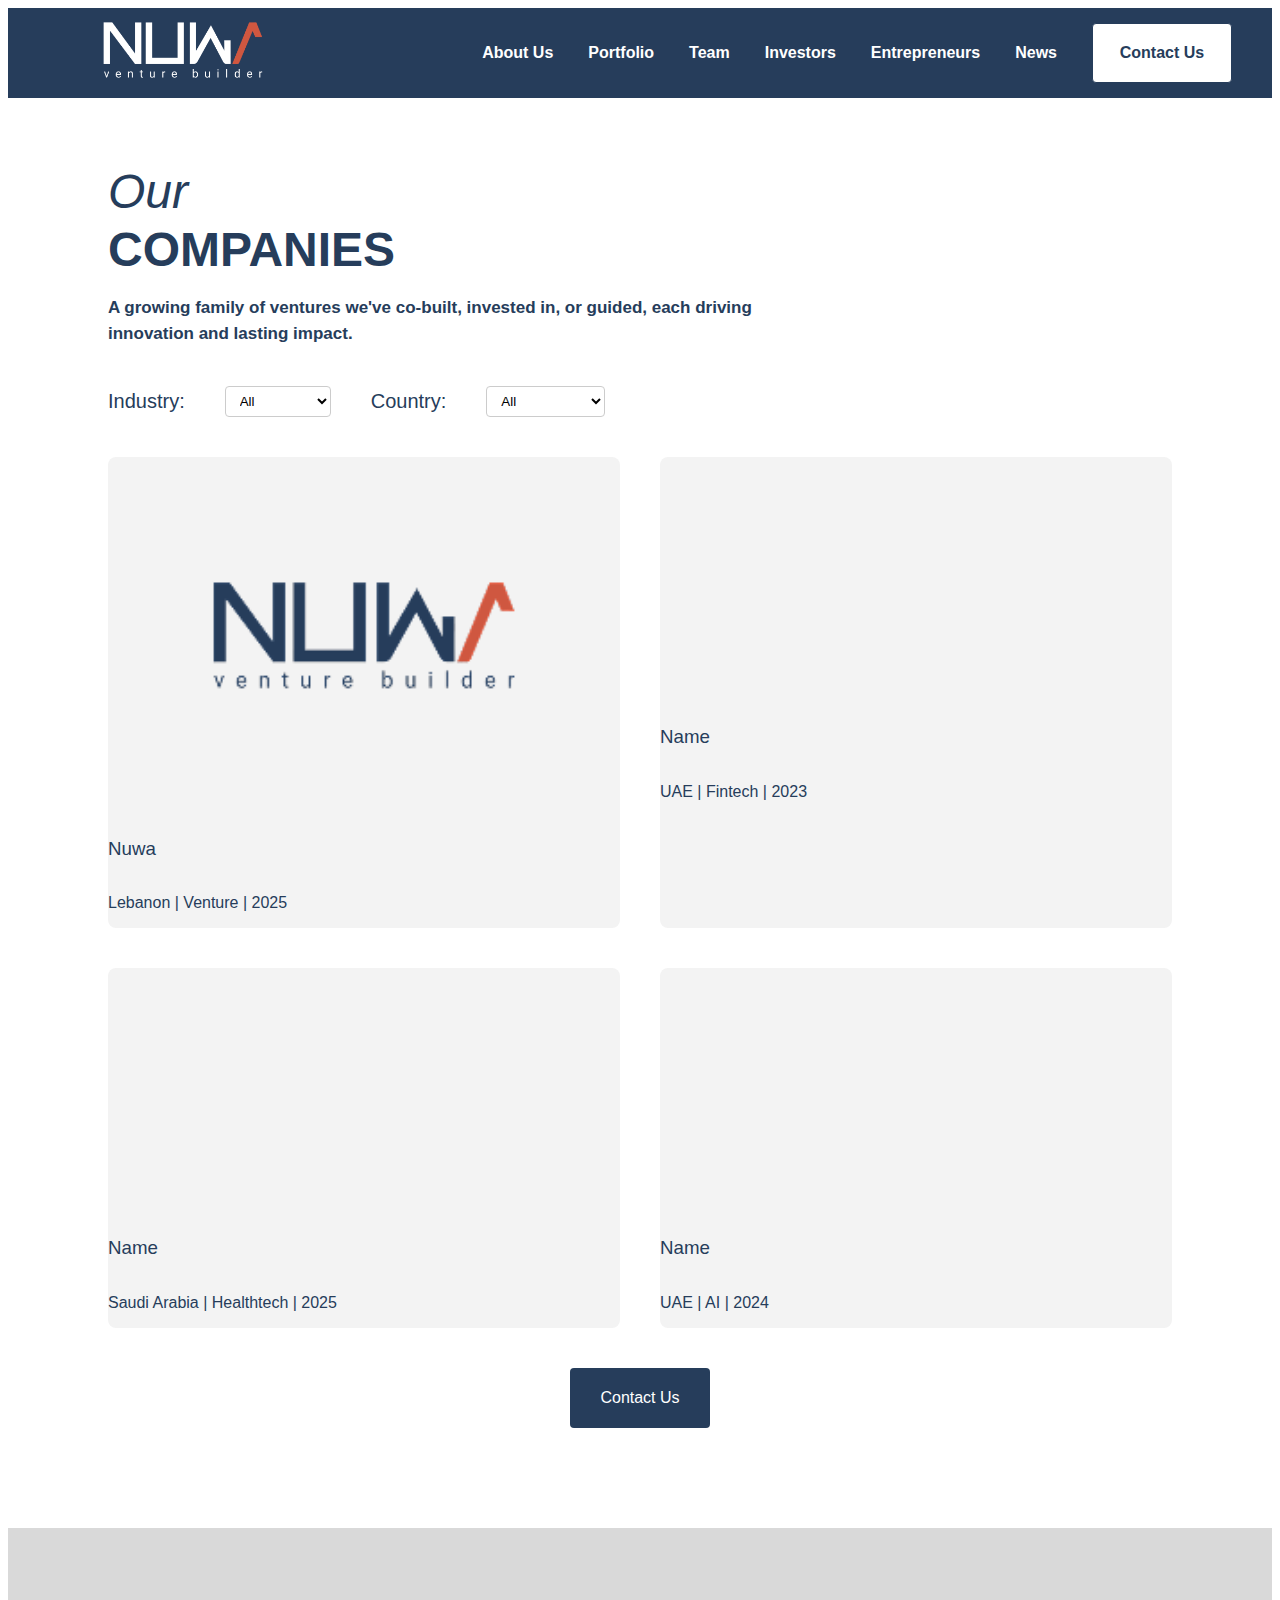
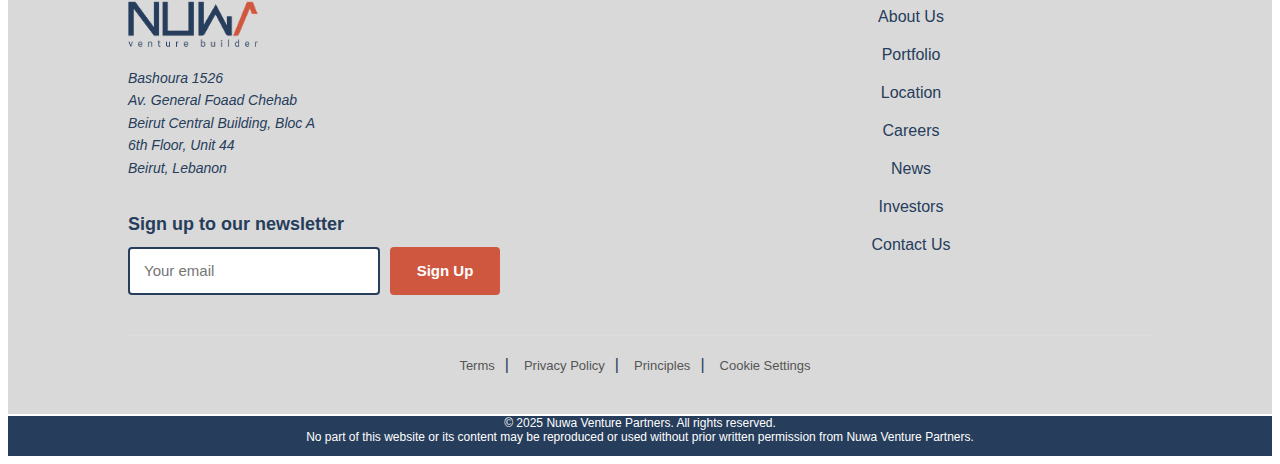
<file: portfolio.html>
<!DOCTYPE html>
<html lang="en">
<head>
  <meta charset="UTF-8">
  <meta name="viewport" content="width=device-width, initial-scale=1.0">
  <meta http-equiv="Cache-Control" content="no-cache, no-store, must-revalidate">
<meta http-equiv="Pragma" content="no-cache">
<meta http-equiv="Expires" content="0">
    <link rel="icon" href="nuwaicon.svg.png" type="image/png">

  <title>Nuwa's Portfolio</title>
  <link rel="stylesheet" href="style.css?v=3">
<link href="https://db.onlinewebfonts.com/c/082252176f1f4953cea2a7e5e9f300f4?family=Franklin+Gothic+Demi" rel="stylesheet">
<link href="https://db.onlinewebfonts.com/c/e130d119682ecb567748343bf7f263b0?family=Franklin+Gothic+Book" rel="stylesheet">
</head>
<body>
  
  <!-- HEADER -->
  <header>
    <a href="index.html">
      <!-- Add the correct path or extension for your logo file -->
      <img src="logo.png" alt="Nuwa Logo" class="logo">
    </a>
    <nav>
      <ul>
        <li><a href="about.html">About Us</a></li>
        <li><a href="portfolio.html">Portfolio</a></li>
        <li><a href="team.html">Team</a></li>
        <li><a href="investors.html">Investors</a></li>
        <li><a href="entrepreneurs.html">Entrepreneurs</a></li>
        <li><a href="news.html">News</a></li>
        <li><a href="contact.html"><button class="light">Contact Us</button></a></li>
      </ul>
    </nav>
   
    <div class="hamburger">
    <span></span>
    <span></span>
    <span></span>
  </div>
  </header>
    <section class="companies" id="companies">
  <div class="section-header">
    <h1><em>Our</em><br> <span>COMPANIES</span></h1>
    <p>A growing family of ventures we've co-built, invested in, or guided, each driving innovation and lasting impact.</p>
  </div>

  <!-- Filters -->
  <div class="filters">
    <label for="industry">Industry:</label>
    <select id="industry">
      <option value="all">All</option>
      <option value="ai">AI</option>
      <option value="fintech">Fintech</option>
      <option value="healthtech">Healthtech</option>
      <option value="venture">Venture</option>
    </select>

    <label for="country">Country:</label>
    <select id="country">
      <option value="all">All</option>
      <option value="lebanon">Lebanon</option>
      <option value="uae">UAE</option>
      <option value="saudi">Saudi Arabia</option>
    </select>
  </div>

  <!-- Company Grid -->
  <div class="company-grid">
    <div class="company-card" data-industry="venture" data-country="lebanon">
      <img src="logo-05 1.png" alt="">
      <h3>Nuwa</h3>
      <p>Lebanon | Venture | 2025</p>
    </div>

    <div class="company-card" data-industry="fintech" data-country="uae">
      <div class="company-img"></div>
      <h3>Name</h3>
      <p>UAE | Fintech | 2023</p>
    </div>

    <div class="company-card" data-industry="healthtech" data-country="saudi">
      <div class="company-img"></div>
      <h3>Name</h3>
      <p>Saudi Arabia | Healthtech | 2025</p>
    </div>

    <div class="company-card" data-industry="ai" data-country="uae">
      <div class="company-img"></div>
      <h3>Name</h3>
      <p>UAE | AI | 2024</p>
    </div>
  </div>

        <button class="dark center" onclick="window.location.href='contact.html'">Contact Us</button>
</section>
 <footer class="footer">
  <div class="footer-top">
    <!-- LEFT COLUMN: Logo + Location -->
    <div class="footer-info">
<a href="index.html">
      <!-- Add the correct path or extension for your logo file -->
      <img src="logo-05 1.png" alt="Nuwa Logo" class="logo">
    </a>      <p class="location">
        Bashoura 1526 <br>
        Av. General Foaad Chehab<br>
        Beirut Central Building, Bloc A<br>
        6th Floor, Unit 44<br>
        Beirut, Lebanon<br>
      </p>
    </div>

    <!-- RIGHT COLUMN: Nav Links -->
    <div class="footer-nav">
      <nav>
        <ul class="main-nav">
          <li><a href="about.html">About Us</a></li>
          <li><a href="portfolio.html">Portfolio</a></li>
          <li><a href="https://maps.app.goo.gl/sL8hvPwxUWWMymtH8">Location</a></li>
          <li><a href="#careers">Careers</a></li>
          <li><a href="news.html">News</a></li>
          <li><a href="investors.html">Investors</a></li>
        <li><a href="contact.html">Contact Us</a></li>
        </ul>
      </nav>
    </div>
  </div>

  <!-- NEWSLETTER -->
  <div class="newsletter">
    <p>Sign up to our newsletter</p>
    <div class="newsletter-form">
      <input type="email" placeholder="Your email">
      <button class="sign-up">Sign Up</button>
    </div>
  </div>

  <!-- SECONDARY NAV -->
  <div class="footer-bottom">
    <ul class="secondary-nav">
      <li><a href="#">Terms</a></li>
      <li><a href="#">Privacy Policy</a></li>
      <li><a href="#">Principles</a></li>
      <li><a href="#">Cookie Settings</a></li>
    </ul>
  </div>
</footer>
<section class="copyright">
  <p>© 2025 Nuwa Venture Partners. All rights reserved.<br>
    No part of this website or its content may be reproduced or used without prior written permission from Nuwa Venture Partners.</p>
</section>
  </main>

<script>
const industryFilter = document.getElementById('industry');
const countryFilter = document.getElementById('country');
const companyCards = document.querySelectorAll('.company-card');

function filterCompanies() {
  const industry = industryFilter.value;
  const country = countryFilter.value;

  companyCards.forEach(card => {
    const matchIndustry = industry === 'all' || card.dataset.industry === industry;
    const matchCountry = country === 'all' || card.dataset.country === country;

    card.style.display = (matchIndustry && matchCountry) ? 'flex' : 'none';
  });
}

industryFilter.addEventListener('change', filterCompanies);
countryFilter.addEventListener('change', filterCompanies);
const hamburger = document.querySelector('.hamburger');
const navMenu = document.querySelector('nav ul');

hamburger.addEventListener('click', () => {
  hamburger.classList.toggle('active');
  navMenu.classList.toggle('active');
});
</script>
</body>

</html>
</file>
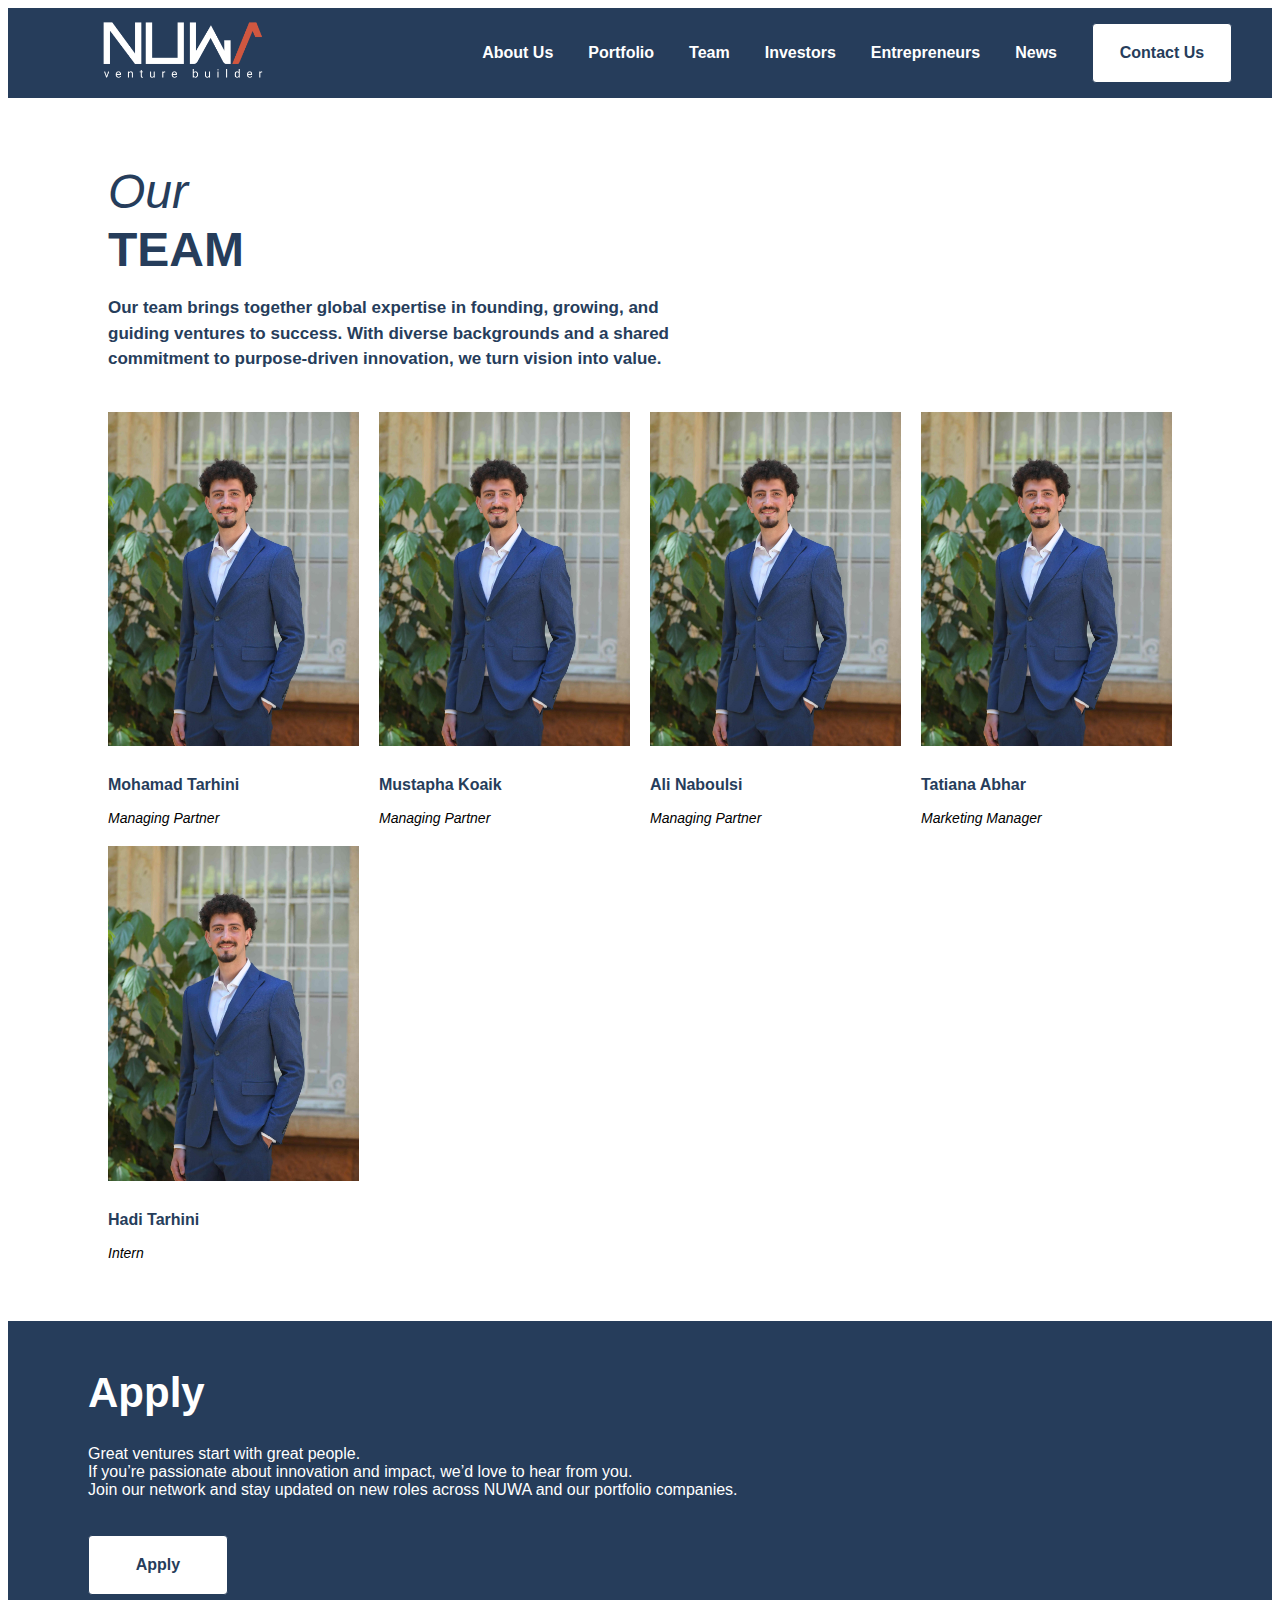
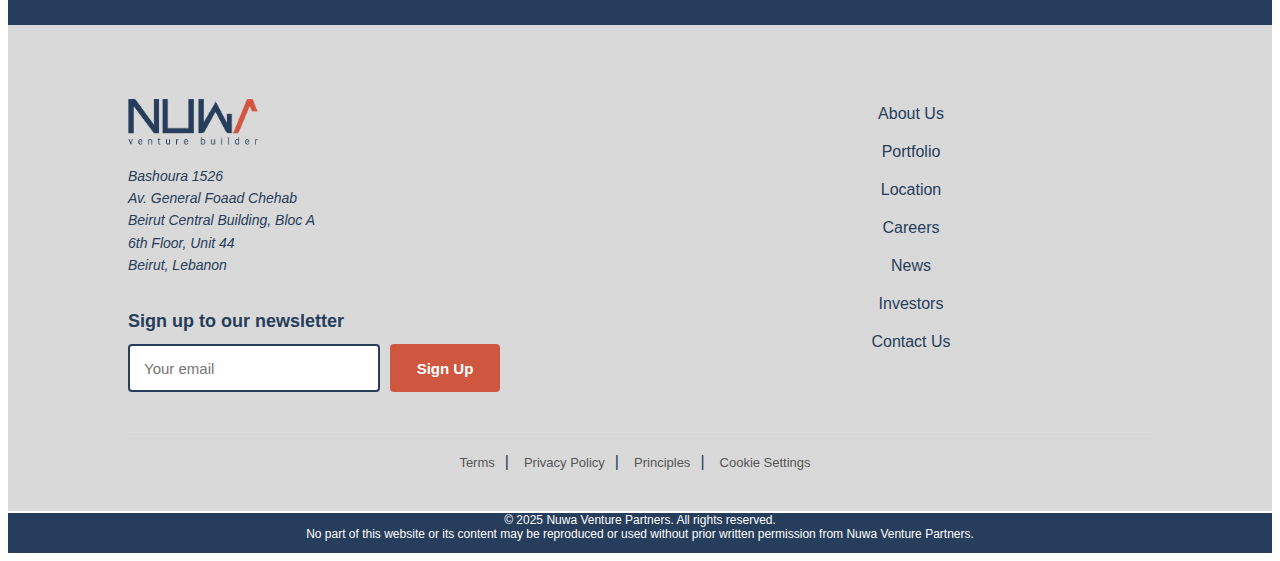
<file: team.html>
<!DOCTYPE html>
<html lang="en">
<head>
  <meta charset="UTF-8">
  <meta name="viewport" content="width=device-width, initial-scale=1.0">
  <meta http-equiv="Cache-Control" content="no-cache, no-store, must-revalidate">
<meta http-equiv="Pragma" content="no-cache">
<meta http-equiv="Expires" content="0">
    <link rel="icon" href="nuwaicon.svg.png" type="image/png">

  <title>Nuwa's Team</title>
  <link rel="stylesheet" href="style.css?v=3">
<link href="https://db.onlinewebfonts.com/c/082252176f1f4953cea2a7e5e9f300f4?family=Franklin+Gothic+Demi" rel="stylesheet">
<link href="https://db.onlinewebfonts.com/c/e130d119682ecb567748343bf7f263b0?family=Franklin+Gothic+Book" rel="stylesheet">
</head>
<body>
  
  <!-- HEADER -->
  <header>
    <a href="index.html">
      <!-- Add the correct path or extension for your logo file -->
      <img src="logo.png" alt="Nuwa Logo" class="logo">
    </a>
    <nav>
      <ul>
        <li><a href="about.html">About Us</a></li>
        <li><a href="portfolio.html">Portfolio</a></li>
        <li><a href="team.html">Team</a></li>
        <li><a href="investors.html">Investors</a></li>
        <li><a href="entrepreneurs.html">Entrepreneurs</a></li>
        <li><a href="news.html">News</a></li>
        <li><a href="contact.html"><button class="light">Contact Us</button></a></li>
      </ul>
    </nav>
   
    <div class="hamburger">
    <span></span>
    <span></span>
    <span></span>
  </div>
  </header>
    <!-- MAIN CONTENT -->
    <main>
        <section class="team-hero">
  <div class="team-header">
    <h1><em>Our</em><br> <span>Team</span></h1>
    <p>
      Our team brings together global expertise in founding, growing, and<br>
      guiding ventures to success. With diverse backgrounds and a shared<br>
      commitment to purpose-driven innovation, we turn vision into value.
    </p>
  </div>

  <div class="team-grid">
    <div class="team-member">
      <img src="PRO_15085.jpg" alt="Mohamad Tarhini">
      <h3>Mohamad Tarhini</h3>
      <p><em>Managing Partner</em></p>
    </div>
    <div class="team-member">
      <img src="PRO_15085.jpg" alt="Mustapha Koaik">
      <h3>Mustapha Koaik</h3>
      <p><em>Managing Partner</em></p>
    </div>
    <div class="team-member">
      <img src="PRO_15085.jpg" alt="Ali Naboulsi">
      <h3>Ali Naboulsi</h3>
      <p><em>Managing Partner</em></p>
    </div>
    <div class="team-member">
      <img src="PRO_15085.jpg" alt="Tatiana Abhar">
      <h3>Tatiana Abhar</h3>
      <p><em>Marketing Manager</em></p>
    </div>
    <div class="team-member">
      <img src="PRO_15085.jpg" alt="Hadi Tarhini">
      <h3>Hadi Tarhini</h3>
      <p><em>Intern</em></p>
    </div>
  </div>
</section>

        <section class="apply">
      <h1>Apply</h1>
      <p>Great ventures start with great people.<br>
        If you’re passionate about innovation and impact, we’d love to hear from you. <br>
        Join our network and stay updated on new roles across NUWA and our portfolio companies.</p>
      <button class="light">Apply</button>
      </section>
 <footer class="footer">
  <div class="footer-top">
    <!-- LEFT COLUMN: Logo + Location -->
    <div class="footer-info">
<a href="index.html">
      <!-- Add the correct path or extension for your logo file -->
      <img src="logo-05 1.png" alt="Nuwa Logo" class="logo">
    </a>      <p class="location">
        Bashoura 1526 <br>
        Av. General Foaad Chehab<br>
        Beirut Central Building, Bloc A<br>
        6th Floor, Unit 44<br>
        Beirut, Lebanon<br>
      </p>
    </div>

    <!-- RIGHT COLUMN: Nav Links -->
    <div class="footer-nav">
      <nav>
        <ul class="main-nav">
          <li><a href="about.html">About Us</a></li>
          <li><a href="portfolio.html">Portfolio</a></li>
          <li><a href="https://maps.app.goo.gl/sL8hvPwxUWWMymtH8">Location</a></li>
          <li><a href="#careers">Careers</a></li>
          <li><a href="news.html">News</a></li>
          <li><a href="investors.html">Investors</a></li>
        <li><a href="contact.html">Contact Us</a></li>
        </ul>
      </nav>
    </div>
  </div>

  <!-- NEWSLETTER -->
  <div class="newsletter">
    <p>Sign up to our newsletter</p>
    <div class="newsletter-form">
      <input type="email" placeholder="Your email">
      <button class="sign-up">Sign Up</button>
    </div>
  </div>

  <!-- SECONDARY NAV -->
  <div class="footer-bottom">
    <ul class="secondary-nav">
      <li><a href="#">Terms</a></li>
      <li><a href="#">Privacy Policy</a></li>
      <li><a href="#">Principles</a></li>
      <li><a href="#">Cookie Settings</a></li>
    </ul>
  </div>
</footer>
<section class="copyright">
  <p>© 2025 Nuwa Venture Partners. All rights reserved.<br>
    No part of this website or its content may be reproduced or used without prior written permission from Nuwa Venture Partners.</p>
</section>
  </main>

<script>

const hamburger = document.querySelector('.hamburger');
const navMenu = document.querySelector('nav ul');

hamburger.addEventListener('click', () => {
  hamburger.classList.toggle('active');
  navMenu.classList.toggle('active');
});
</script>
    </body>

</html>
</file>
<file: style.css>
@import url(https://db.onlinewebfonts.com/c/082252176f1f4953cea2a7e5e9f300f4?family=Franklin+Gothic+Demi);
@import url(https://db.onlinewebfonts.com/c/e130d119682ecb567748343bf7f263b0?family=Franklin+Gothic+Book);
:root {
    --blue: #263D5B;
    --orangeNuwa: #CF5740;
    --lightblue: #263D5BC2;
    --otherblue: #465872;
    --lightgray: #D9D9D9;
    
}

/*Transition*/

/* Base Button Styles (applies to all buttons) */
nav button::after {
  content: none !important;
}

button,
.btn,
.button {
  width: 140px;
  height: 60px;
  font: inherit;
  cursor: pointer;
  border-radius: 4px;
  text-align: center;
  display: inline-block;
  border: none;
  transition: all 0.2s ease;
}

/* --- THEME VARIANTS --- */

/* Dark button */
button.dark,
.btn.dark,
.button.dark {
  background-color: var(--blue);
  color: white;
  border: 1px solid transparent;
}

button.dark:hover,
.btn.dark:hover,
.button.dark:hover {
  background-color: white;
  color: var(--blue);
  border-color: var(--blue);
  transform: translateY(-2px);
}

/* Light button */
button.light,
.btn.light,
.button.light {
  background-color: white;
  color: var(--blue);
  font-weight: bold;
  border: 1px solid var(--blue);
}

button.light:hover,
.btn.light:hover,
.button.light:hover {
  background-color: var(--blue);
  color: white;
  transform: translateY(-2px);
  border: 1px solid white;
}

/* --- POSITION MODIFIERS --- */

/* Centered on page */
.center {
  display: block;
  text-align: center;
  margin-left: 50%;
  margin: 40px auto;
}

/* Left-aligned */
.left {
  display: block;
  margin: 40px 0;
}

/* Optional: Focus effect for accessibility */
button:focus {
  outline: none;
  box-shadow: 0 0 0 3px rgba(38, 61, 91, 0.15);
}
/* FONT STYLES */
h1{
    font-family: 'Franklin Gothic Demi', sans-serif;
    font-weight: bold;
    font-style: regular;
}
h2, h3, h4, h5, h6, p, li, a, span {
    font-family: 'Franklin Gothic Book', sans-serif;
    font-weight: 400;
    font-style: regular;
}
body {
    font-family: 'Franklin Gothic Demi', sans-serif;
    font-weight: 400;
    font-style: regular;
   }


/* HEADER STYLING */
/* --- HEADER BASE --- */
header {
  background-color: var(--blue); /* header background */
  color: white;
  padding: 20px 40px;
  height: 50px;
  display: flex;
  justify-content: space-between;
  align-items: center;
  position: sticky;   /* stays on top while scrolling */
  top: 0;
  z-index: 1000;      /* keeps it above other elements */
}

/* --- LOGO --- */
.logo {
  height: 191px;
  width: 270px;
}

/* --- NAVIGATION MENU --- */
nav ul {
  list-style: none;
  display: flex;
  gap: 35px;
  margin: 0;
  padding: 0;
  align-items: center;
}

/* --- NAV LINKS --- */
nav a:has(button)::after {
  content: none;
}

nav a {
  position: relative;
  color: var(--text-color);
  text-decoration: none;
  font-weight: bold;
  transition: color 0.3s ease, transform 0.3s ease;
  padding-bottom: 4px; /* space for underline */}

/* --- HOVER UNDERLINE FROM CENTER --- */
nav a:not(:has(button))::after {
  content: "";
  position: absolute;
  bottom: 0;
  left: 50%;
  transform: translateX(-50%) scaleX(0);
  transform-origin: center;
  width: 100%;
  height: 2px;
  background-color: var(--orangeNuwa);
  transition: transform 0.3s ease;
}

nav a:not(:has(button)):hover::after {
  transform: translateX(-50%) scaleX(1);
}

nav a:not(:has(button)):hover {
  transform: translateY(-2px);
}
/* --- HAMBURGER ICON (mobile) --- */
.hamburger {
  display: none;
  flex-direction: column;
  justify-content: space-between;
  width: 26px;
  height: 18px;
  cursor: pointer;
}

.hamburger span {
  display: block;
  height: 3px;
  width: 100%;
  background: white;
  border-radius: 2px;
  transition: all 0.3s ease;
}

/* --- MOBILE RESPONSIVE --- */
@media (max-width: 1000px) {

  /* hide nav links by default */

  nav ul {
    position: absolute;
    top: 70px;
    right: 0;
    background: var(--blue);
    flex-direction: column;
    align-items: flex-start;
    width: 200px;
    padding: 20px;
    display: none;
  }
  .logo{
    width: 200px;
    height: auto;
    padding-left: -60px;
  }
  /* show menu when active */
  nav ul.active {
    display: flex;
  }

  /* show hamburger icon */
  .hamburger {
    display: flex;
  }

  /* hamburger animation when active */
  .hamburger.active span:nth-child(1) {
    transform: rotate(45deg) translateY(7px);
  }
  .hamburger.active span:nth-child(2) {
    opacity: 0;
  }
  .hamburger.active span:nth-child(3) {
    transform: rotate(-45deg) translateY(-7px);
  }
}

/*vectors in the corner*/

.vector-design1 {
  position: fixed;
  bottom: 30px;
  right: 40px;
  width: 60px;       /* adjust size as needed */
  height: auto;
}
.vector-design3 {
  position: absolute;
  top: 105px;       /* vertical offset from top of section */
  right: 0;         /* stick to the right edge */
  width: auto;      /* keep original size */
  height: auto;
  z-index: 3;       /* above backgrounds but below text if needed */
}
.vector-design2 {
  position: static;
  margin-left: -110px;
  width: 60px;         /* adjust size as needed */
  height: auto;
  z-index: 10;
}

/* MAIN CONTENT STYLING */

/* HERO SECTION */
.hero {
  display: flex;
  flex-direction: row;
  align-items: center;
  justify-content: space-between;
  padding: 40px 60px;
  background-color: var(--blue);
  color: white;
  gap: 60px;
}


/* LEFT SIDE (TEXT) */
.hero-left {
  max-width: 578px;
}

.hero-left h1 {
  font-size: 2.4rem;
  margin-bottom: 20px;
  font-weight: 700;
}

.hero-left p {
  font-size: 16px;
  line-height: 1.6;
  margin-bottom: 30px;
}

.hero-left button {
  padding: 12px 25px;
  background-color: white;
  color: var(--blue);
  border: none;
  border-radius: 4px;
  font-weight: bold;
  cursor: pointer;
  transition: 0.3s;
}

.hero-left button:hover {
  background-color:var(--blue);
  color: white;
  border: 1px solid white;
}

/* ---------------------------
   IMAGE STACK SECTION
---------------------------- */
.hero-right {
  position: relative;
  width: 50%;
  height: 420px;
  max-width: 340px;
  display: flex;
  align-items: center;
  justify-content: center;
}

.image-stack {
  position: relative;
  width: 90%;
  max-width: 320px;
  transition: all 0.5s ease;
}

/* Stack Images */
.stack-image {
  position: absolute;
  top: 50%;
  left: 50%;
  width: 260px;
  height: auto;
  object-fit: contain;
  border-radius: 6px;
  transform: translate(-50%, -50%);
  transition:
    transform 0.6s cubic-bezier(0.4, 0, 0.2, 1),
    opacity 0.6s ease;
}

/* Layered "photo album" look */
.stack-image:nth-child(2) {
  transform: translate(-50%, -50%) scale(0.95) rotate(2deg);
  z-index: 1;
  opacity: 0.75;
}

.stack-image:nth-child(3) {
  transform: translate(-50%, -50%) scale(0.9) rotate(-3deg);
  z-index: 0;
  opacity: 0.55;
}

.stack-image.active {
  transform: translate(-50%, -50%) scale(1) rotate(0deg);
  z-index: 2;
  opacity: 1;
}

/* Optional small “lift” animation */
@keyframes lift {
  0% { transform: translate(-50%, -50%) scale(0.95); }
  60% { transform: translate(-50%, -55%) scale(1.02); }
  100% { transform: translate(-50%, -50%) scale(1); }
}

/* ---------------------------
   ARROWS
---------------------------- */
.arrows {
  position: absolute;
  top: 50%;
  left: 0;
  width: 100%;
  transform: translateY(-50%);
  display: flex;
  justify-content: space-between;
  align-items: center;
  pointer-events: none; /* lets clicks through the container */
}

/* Buttons */
.arrow {
  background: none;
  border: none;
  cursor: pointer;
  pointer-events: auto;
  width: 50px;
  height: 50px;
  display: flex;
  align-items: center;
  justify-content: center;
  transition: transform 0.3s ease;
}

/* Arrow Images */
.arrow img {
  
  object-fit: contain;
  filter: brightness(100%);
  transition: transform 0.3s ease, filter 0.3s ease;
}

.arrow.right img{
width: 55px;
height: 55px;
}
.arrow:hover img {
  transform: scale(1.1);
}

/* Default arrow positions */
.arrow.left {
  margin-left: -55px;
}
.arrow.right {
  margin-right: -55px;
}

/* ---------------------------
   RESPONSIVE DESIGN
---------------------------- */

/* Large screens: bring arrows closer */
@media (min-width: 1200px) {
  .arrow.left {
    margin-left: -40px;
  }
  .arrow.right {
    margin-right: -40px;
  }
}

/* Medium screens (1000–1199px) */
@media (max-width: 1199px) and (min-width: 1000px) {
  .hero-right {
    max-width: 280px;
  }

  .stack-image {
    width: 220px;
  }

  .arrow.left {
    margin-left: -45px;
  }
  .arrow.right {
    margin-right: -45px;
  }
}

/* Small screens (<1000px): stack vertically */
@media (max-width: 1000px) {
  .hero {
    flex-direction: column;
    align-items: center;
    padding: 20px;
  }

  .hero-right {
    width: 100%;
    height: auto;
    margin-top: 20px;
  }

  .image-stack {
    width: 180px;
    height: 180px;
    margin: 0 auto;
  }

  .stack-image {
    width: 160px;
  }

  .arrows {
    top: 50%;
    transform: translateY(-50%);
    width: 200px;
    margin: 0 auto;
  }

  .arrow.left {
    margin-left: -5px;
  }
  .arrow.right {
    margin-right: -135px;
  }
}

/* Extra small screens (<600px) */
@media (max-width: 600px) {

   .arrow.left {
    margin-left: -5px;
  }
  .arrow.right {
    margin-right: -135px;
  }

}


/* WHY NUWA SECTION */
.why-nuwa {
  background-color: #ffffff;
  color:var(--blue);
  padding: 80px 120px;
  text-align: left;
  max-width: 900px;  /* keeps text readable */
}

/* HEADER */
.why-nuwa h1 {
  font-family: 'Franklin Gothic Demi', sans-serif;
  color: var(--orangeNuwa); /* orange header */
  font-size: 2.2rem;
  margin-bottom: 20px;
  letter-spacing: 2px;
  font-weight:  bold ;
}

/* PARAGRAPH */
.why-nuwa p {
  font-size: 1.1rem;
  line-height: 1.7;
  margin-bottom: 20px;
}

/* BULLET POINTS */
.why-nuwa ul {
  list-style-type: disc;
  padding-left: 30px;
  margin-bottom: 30px;
}

.why-nuwa li {
  font-size: 1.05rem;
  margin-bottom: 10px;
}

/*Team section*/

/* TEAM SECTION */


/* CONTAINER */
.team-section {
  display: flex;
  position: relative;
  height: 600px;
  overflow: hidden;
}

/* LEFT SEMI-TRANSPARENT PANEL */
.team-left {
  position: absolute;               /* sit on top of carousel */
  top: 0;
  left: 0;
  height: 100%;
  width: 570px;
  background-color: rgba(31, 61, 91, 0.85); /* 85% transparent navy */
  color: white;
  display: flex;
  flex-direction: column;
  justify-content: center;
  align-items: flex-start;
  text-align: left;
  padding-left: 80px;
  z-index: 2;                       /* ensure it's above images */
}

/* TEXT STYLING */
.team-left h2 {
  font-family: 'Franklin Gothic Book', sans-serif;
  font-size: 2.3rem;
  font-style: italic;
  margin: 0 0 -20px 0;
}

.team-left h1 {
  font-family: 'Franklin Gothic Demi', sans-serif;
  font-weight: bold;
  line-height: 1.4;
  font-size: 2.5rem;
  margin: 10px 0 20px 0;
}

.explore-btn {
  padding: 12px 28px;
  font-size: 1rem;
  background-color: var(--lightgray);
  color: var(--blue);
  font-weight: bold;
  border: none;
  border-radius: 6px;
  cursor: pointer;
  transition: background 0.3s ease;
  width: 150px;
  height: 60px;
}

.explore-btn:hover {
  background-color: var(--lblue);
  color: white;
  border: 1px solid white;
}

/* RIGHT SLIDING PHOTOS (BACKGROUND) */
.team-carousel {
  flex: 1;
  height: 100%;
  overflow: hidden;
  position: relative;
  z-index: 1;
}

.team-track {
  display: flex;
  gap: 6px;
  animation: slideTeam 20s linear infinite;
  position: absolute;
  top: 0;
  left: 0;
}

.team-track img {
  height: 600px;
  width: 375px;
  min-width: 250px;
  object-fit: cover;
  flex-shrink: 0;
}

/* SLIDING ANIMATION */
@keyframes slideTeam {
  0% {
    transform: translateX(0);
  }
  100% {
    transform: translateX(-50%);
  }
}

/* RESPONSIVE */
@media (max-width: 1000px) {
  .team-section {
    flex-direction: column;
    height: auto;
  }

  .team-left {
    position: relative;
    width: 100%;
    padding: 40px;
  }

  .team-track img {
    width: 45%;
    min-width: 180px;
    height: auto;
  }
}

/*Main NEWS SECTION */
.main-news {
  align-items: center;
  padding: 80px 100px;
  background-color: var(--blue);
  color: white
}

.main-news h1 {
  font-family: Franklin Gothic Demi, sans-serif;
  font-size: 2rem;
  margin-top: 20px;
  margin-bottom: 1px;
  text-align: left;
}

.main-news h3 {
  font-family: Franklin Gothic Book, sans-serif;
font-weight: 400;
font-style: Italic;
font-size: 16px;
line-height: 100%;
letter-spacing: 20%;
margin-top: 3px;

}

/* CONTAINER FOR 3 CARDS */
.main-news-cards {
  margin-top: 80px;
  display: flex;
  justify-content: space-between;
  gap: 30px;
  flex-wrap: wrap;
}

.main-news-card {
  width: 30%;
  display: flex;
  flex-direction: column;
  align-items: flex-start;
  text-align: left;
}

.main-news-card a img {
  width: 100%;
  height: 200px;
  object-fit: contain;
  border-radius: 8px;
  transition: transform 0.3s ease;
}

.main-news-card a img:hover {
  transform: scale(1.03);
}

.main-news-title {
  margin-top: 15px;
  font-weight: 600;
  color: white;
  text-decoration: none;
  display: inline-block;
  line-height: 1.4;
}

.main-news-title:hover {
  text-decoration: underline;
}

.main-news-date {
  margin-top: 8px;
  font-size: 0.9rem;
  color: white
}


/* RESPONSIVE */
@media (max-width: 900px) {
  .main-news {
    padding: 60px 20px;
    display: block;
  }

  .main-news-cards {
    flex-direction: column;
    gap: 30px;
  }

  .main-news-card {
    width: 100%;
  }
}

/* RESPONSIVE */
@media (max-width: 768px) {
  .why-nuwa {
    padding: 50px 20px;
  }
}

/*contact-us section*/

.contact-us h1 {
  font-family: 'Franklin Gothic Demi', sans-serif;
  
  font-weight: bold;
  text-align: center;
  color: #263D5B;
  margin: 50px auto 0 auto; /* top auto bottom auto left-right */
  letter-spacing: 4px;
}

.contact-us p{
  font-family: 'Franklin Gothic Book',sans-serif;
  color: #263D5B;
  font-style: italic;
  width: 549px;
  height: 72px;
  display: block;
  margin: 50px auto 0;
  margin-top: 0px;
  text-align: center;
  font-size: 12px;
}
@media (max-width: 600px){
  .contact-us p{
   text-align: center;
    width: 100%;
    margin: 0 auto
  }

}

/* FOOTER BASE */
.footer {
  background-color: var(--lightgray);
  color: #263D5B;
  padding: 60px 120px 40px;
  font-family: 'Franklin Gothic Book', sans-serif;
}

/* TOP SECTION: LOGO + NAV SIDE BY SIDE */
.footer-top {
  display: flex;
  justify-content: space-between;
  align-items: flex-start;
  flex-wrap: wrap;
  gap: 60px;
  margin-bottom: 40px;
}

/* LEFT SIDE: LOGO + LOCATION */
.footer-info {
  flex: 1 1 300px;
  display: flex;
  flex-direction: column;
  justify-content: flex-start;
}

.footer-info .logo {
  width: 220px;
  height: auto;
  margin-left: -45px;
  margin-top: -40px;
  margin-bottom: -40px;
}

.location {
  font-size: 14px;
  line-height: 1.6;
  font-style: italic;
  margin: 0;
}

/* RIGHT SIDE: NAV LINKS */
.footer-nav {
  flex: 1 1 300px;
}

.main-nav {
  list-style: none;
  display: flex;
  flex-direction: column;
  gap: 20px;
  padding: 0;
  margin: 0;
  margin-top: 20px;
}

.main-nav li a {
  text-decoration: none;
  color: #263D5B;
  font-weight: 500;
  transition: color 0.3s ease;
}

.main-nav li a:hover {
  color: var(--orangeNuwa);
}

/* NEWSLETTER */
.newsletter {
  margin: 40px 0;
  margin-top: -80px;
}

.newsletter p {
  margin-bottom: 12px;
  font-weight: bold;
  font-size: 18px;
  color: var(--blue);
}

.newsletter-form {
  display: flex;
  flex-wrap: wrap;
  gap: 10px;
}

.newsletter-form input {
  width: 220px;
  padding: 12px 14px;
  border: 2px solid var(--blue);
  border-radius: 4px;
  font-size: 15px;
  outline: none;
}

.newsletter-form input:focus {
  border-color: var(--orangeNuwa);
  box-shadow: 0 0 0 2px rgba(255, 165, 0, 0.2);
}

.newsletter-form button.sign-up {
  height: 48px;
  width: 110px;
  border-radius: 4px;
  border: none;
  background-color: var(--orangeNuwa);
  color: white;
  font-weight: bold;
  font-size: 15px;
  cursor: pointer;
  transition: background 0.3s ease, transform 0.2s ease;
}

.newsletter-form button.sign-up:hover {
  background-color: #e68600;
  transform: translateY(-2px);
}

/* BOTTOM NAV */
.footer-bottom {
  border-top: 1px solid #ddd;
  padding-top: 20px;
  display: flex;
  justify-content: center;
}

.secondary-nav {
  list-style: none;
  display: flex;
  gap: 15px;
  padding: 0;
  margin: 0;
  flex-wrap: wrap;
}

.secondary-nav li::after {
  content: "|";
  margin-left: 10px;
}

.secondary-nav li:last-child::after {
  content: "";
}

.secondary-nav li a {
  text-decoration: none;
  color: #555;
  font-size: 13px;
  transition: color 0.3s ease;
}

.secondary-nav li a:hover {
  color: black;
}
/* RESPONSIVE FOOTER NAV */

/* Medium screens: hide nav links */
@media (max-width: 1000px) {
  .footer{
    margin-left: -50px;
    align-items: flex-start;
  }
  .footer-nav {
    display: none; /* hide nav links */
  }
  
  .footer-top {
    flex-direction: column;
    gap: 20px;
    align-items: flex-start;
  }

  .footer-info {
    width: 100%;
  }

  .newsletter {
    margin-top: -85px;
  }

  .newsletter-form {
    flex-direction: row;
    gap: 10px;
    width: auto;
  }

  .newsletter-form input {
    width: 220px;
  }

  .newsletter-form button.sign-up {
    width: 110px;
  }
}

/* Small screens: stack newsletter vertically */
@media (max-width: 600px) {
  .newsletter-form {
    flex-direction: column;
    align-items: flex-start;
  }

  

  .footer-bottom {
    justify-content: center;
  }
}



/* COPYRIGHT */
.copyright {
  text-align: center;
  font-family: 'Franklin Gothic Book', sans-serif;
  align-items: center;
  font-size: 12px;
  background-color: var(--blue);
  color: white;
  margin-top: -10px;
  height: 40px;
}


/*about page*/
.about-hero {
  display: flex;
  flex-direction: column;
  justify-content: center;
  align-items: flex-start;
  height: 100vh;
  padding-left: 10%;
  text-align: left;
  box-sizing: border-box;
 
  /* image behind + transparent overlay */
  background:
    linear-gradient(rgba(31, 61, 91, 0.75), rgba(31, 61, 91, 0.85)),
    url('Rectangle 2.png') no-repeat center center / cover;
    transition: transform 0.8s ease, opacity 0.8s ease;
}

/* Ensure both texts have identical baseline metrics */
.about-hero h1,
.about-hero .typing-text {
  font-family: 'Poppins', sans-serif;  /* use the same font family */
  font-size: 4rem;
  line-height: 1.1;
  font-weight: 700;
  color: white;
  margin: 0;
  padding: 0;
  vertical-align: top;
}

/* make them appear in one line without shifting */
.about-hero h1 {
  display: inline-block;
  margin-top: -150px;
}

.about-hero .typing-text {
  display: inline-block;
  border-right: 3px solid var(--orangeNuwa);
  white-space: nowrap;
  overflow: hidden;
  margin-left: 0.3rem; /* small visual gap between fixed and typed text */
  animation: blink 0.7s step-end infinite;
}

/* blinking cursor */
@keyframes blink {
  50% { border-color: transparent; }
}

/* RESPONSIVE */
@media (max-width: 900px) {
  .about-hero {
    padding-left: 5%;
    height: 800px;
  }

  .about-hero h1,
  .about-hero .typing-text {
    font-size: 2.6rem;
    line-height: 1.2;
  }
}

/*who we are section*/
.about-us {
  background-color: #ffffff;
  color:var(--blue);
  padding: 80px 120px;
  text-align: left;
  max-width: 900px;  /* keeps text readable */
}
.about-us h1 {
  font-family: 'Franklin Gothic Demi', sans-serif;
  color: var(--orangeNuwa); /* orange header */
  font-size: 3.2rem;
  margin-top: -20px;
  margin-bottom: 10px;
  letter-spacing: 3px;
  font-weight:  bold ;
}
.about-us p {
  font-family: 'Franklin Gothic Book', sans-serif;
  font-size: 1.5rem;
  line-height: 1.1;
  margin-bottom: 20px;
}

@media (max-width : 600px){
  .about-us{
    margin-top: -30px;
  }
   .about-us h1 {
    margin-top: 50px;
    font-size: 3rems;
  }
  .about-us p {
    font-size: 1.2rem;
  }
  .about-us h1, .about-us p{
    margin-left: -80px;
    width: 340px;

  }
}

/* --- SECTION CONTAINER --- */
.mission {
  padding: 100px 0;
  display: flex;
  justify-content: center;
  color: white;
}

.mission-container {
  display: flex;
  justify-content: center;
  align-items: flex-start;
  gap: 0px;
  flex-wrap: wrap;
}

/* --- SHARED CARD BASE --- */
.mission-card,
.Vision-card,
.Values-card {
  position: relative;
  width: 331px;
  height: 304px;
  text-align: center;
  padding-top: 90px; /* space for circle overlap */
  box-shadow: 0 6px 14px rgba(0, 0, 0, 0.15);
  transition: transform 0.3s ease, box-shadow 0.3s ease;

}

.mission-card:hover,
.Vision-card:hover,
.Values-card:hover {
  transform: translateY(-6px);
  box-shadow: 0 10px 18px rgba(0, 0, 0, 0.25);
}

/* --- CIRCLE (shared base) --- */
.mission-card .circle,
.Vision-card .circle,
.Values-card .circle {
  position: absolute;
  top: -62px; /* half of circle height for overlap */
  left: 50%;
  transform: translateX(-50%);
  width: 124px;
  height: 124px;
  border-radius: 50%;
  display: flex;
  justify-content: center;
  align-items: center;
  box-shadow: 0 4px 12px rgba(0, 0, 0, 0.15);
}

.mission-card .circle img,
.Vision-card .circle img,
.Values-card .circle img {
  width: 75px;
  height: 70px;
  object-fit: contain;
}

/* --- CARD CONTENT --- */
.card-content h1 {
  font-family: 'Franklin Gothic Demi', sans-serif;
  font-size: 1.9rem;
  font-weight: 700;
  margin-bottom: 20px;
  letter-spacing: 4px;
  
}

.card-content p {
  font-family: 'Franklin Gothic Book', sans-serif;
  font-size: 1rem;
  line-height: 1.5;
  color: white;
}

/* --- INDIVIDUAL CARD STYLES --- */

/* 1️⃣ MISSION CARD */
.mission-card {
  background-color: var(--otherblue);
}

.mission-card .circle {
  background-color: var(--blue); /* or custom color */
}

/* 2️⃣ VISION CARD */
.Vision-card {
  background-color: var(--blue); /* light blue-gray tone */
}

.Vision-card .circle {
  background-color: var(--otherblue); /* light blue accent */
}



/* 3️⃣ VALUES CARD */
.Values-card {
  background-color: var(--otherblue); /* soft cream background */
}

.Values-card .circle {
  background-color: var(--blue); /* teal/green */
}


/* --- RESPONSIVE --- */
@media (max-width: 1000px) {
  .mission-container {
    gap: 40px;
  }
}

@media (max-width: 900px) {
  .mission-container {
    flex-direction: column;
    align-items: center;
    gap: 80px;
  }
}

/* MISSION SECTION */
/* MAIN SECTION */
.our-philosophy {
  position: relative;
  display: flex;
  justify-content: center;
  align-items: center;
  padding: 100px 10%;
  background-color: #fff;
  overflow: hidden;
}

/* FLEX CONTAINER (image + text) */
.philosophy-content {
  display: flex;
  align-items: center;
  justify-content: center;
  gap: 60px;
  max-width: 1200px;
  transition: all 0.1s ease;
}

/* LEFT IMAGE CONTAINER */
.philosophy-image {
  position: relative;
  flex: 1;
  display: flex;
  justify-content: flex-start; /* images lean left */
  align-items: center;
  transition: all 0.1s ease;
}

/* Bottom seed image */
.seed-img1 {
  width: clamp(280px, 50vw, 526px);
  height: auto;
  object-fit: contain;
  opacity: 0.9;
  transition: width 0.1s ease, transform 0.1s ease;
  transform-origin: left center; /* shrink from left */
}

/* Top transparent seed image */
.seed-img {
  position: absolute;
  top: 0;
  left: 0; /* align to left edge */
  width: clamp(280px, 50vw, 526px);
  height: auto;
  object-fit: contain;
  opacity: 0.6;
  z-index: 2;
  transition: width 0.1s ease, transform 0.1s ease;
  transform-origin: left center; /* shrink from left */
}

/* RIGHT TEXT */
.philosophy-text {
  flex: 1.2;
  color: var(--blue);
  transition: all 0.5s ease;
}

.philosophy-text h1 {
  font-size: 2.8rem;
  font-weight: 700;
  margin-bottom: 25px;
  font-family: 'Franklin Gothic Demi', sans-serif;
  color: var(--orangeNuwa);
}

.philosophy-text p {
  font-size: 24px;
  color: var(--blue);
  margin-bottom: 18px;
  font-family: 'Franklin Gothic Book', sans-serif;
}

/* RESPONSIVE BEHAVIOR */
@media (max-width: 900px) {
  .philosophy-content {
    flex-direction: column;
    text-align: left;
    gap: 40px;
  }

  .philosophy-text {
    transform: translateY(30px);
    opacity: 0;
    animation: slideDown 0.1s ease forwards;
    animation-delay: 0.1s;
  }

  .philosophy-image {
    justify-content: center; /* center image stack on small screens */
  }
}

@keyframes slideDown {
  from {
    transform: translateY(30px);
    opacity: 0;
  }
  to {
    transform: translateY(0);
    opacity: 1;
  }
}

/* Small screens */
@media (max-width: 600px) {
  .seed-img,
  .seed-img1 {
    width: 280px;
  }

  .philosophy-text h1 {
    font-size: 2rem;
  }

  .philosophy-text p {
    font-size: 1rem;
  }

  .vector-design3 {
    display: none;
  }
}

/* VECTOR DESIGN IMAGE (floating on right) */
.vector-design3 {
  position: absolute;
  top: 105px;   /* vertical offset */
  right: 0;     /* stick to the right edge */
  width: auto;
  height: auto;
  z-index: 1;
}

/* about page contact*/
.about-contact-us {
  background-color: var(--blue);
  color:white;
  text-align: center;
  height: 256px;
  padding-top: 50px;
  padding-bottom: 35px;
}
.about-contact-us h1 {
  font-family: 'Franklin Gothic Demi', sans-serif;
  font-weight: bold;
  letter-spacing: 6px;
  font-size: 36px;

}
.about-contact-us p{
  font-family: 'Franklin Gothic Book',sans-serif;
  font-style: italic;
  height: 72px;
  display: block;
  margin: 20px auto 0;
  text-align: center;
  font-size: 16px;
  letter-spacing: 4px;
}


/* Principles Section */
.principles {
  width: 100%;
  margin: 0;
  padding: 0;
}

.principles h2 {
  font-family: 'Franklin Gothic Demi', sans-serif;
  font-size: 48px;
  color: var(--blue);
  margin: 60px 0 40px 60px; /* header aligned left */
}

.principle {
  display: flex;
  flex-wrap: nowrap;
  width: 100%;
  margin: 0;
  padding: 0;
}

/* Left & Right Boxes */
.left-box,
.right-box {
  flex: 1; /* make both expand/shrink equally */
  height: 144px;
  display: flex;
  align-items: center;
  padding: 60px;
  box-sizing: border-box;
  margin-bottom: 1px;
}

/* Left Side */
.left-box {
  font-family: 'Franklin Gothic Book', sans-serif;
  background-color: var(--otherblue);
  color: white;
  justify-content: flex-start;
}

/* Right Side */
.right-box {
  font-family: 'Franklin Gothic Demi', sans-serif;
  background-color: var(--blue);
  color: white;
  justify-content: flex-start;
  font-size: 24px;
}
/* Text Styles */
.left-box h3 {
  font-size: 34px;
  font-weight: 600;
  margin: 0;
  letter-spacing: 5px;
}

.left-box h3 span {
  font-size: 60px;
  font-weight: bold;
  color: white;
  margin-right: 3px;
}

.right-box p {
  font-size: 16px;
  line-height: 1.6;
  margin: 0;
  max-width: 90%;
}

/* Responsive Layout */
@media (max-width: 800px) {
  .principle {
    flex-direction: column;
  }
  .principle h1{
    padding:0;
    align-items: center;
    display: block;
  }

  .left-box,
  .right-box {
    width: 100%;
    height: auto;
    padding: 40px;
  }
}

/* Sectors Section */
.sectors {
  width: 100%;
  background-color: #f9fbfd;
  text-align: left;
  padding: 80px 60px;
  box-sizing: border-box;
}

.sectors h1 {
  font-family: 'Franklin Gothic Demi', sans-serif;
  font-size: 48px;
  color: var(--blue);
  margin-bottom: 10px;
}

.sectors .subtitle {
  font-family: 'Franklin Gothic Book', sans-serif;
  color: var(--blue);
  font-style: italic;
  font-size: 16px;
  letter-spacing: 2px;
  margin-top: -10px;
  margin-bottom: 60px;
}

/* Grid Layout */
.sectors-grid {
  display: grid;
  grid-template-columns: repeat(3, 1fr);
  gap: 60px 80px;
  justify-items: start; /* Align everything to the left */
  max-width: 1200px;
  margin: auto;
}

.sector-item {
  text-align: left;
  max-width: 280px;
  position: relative;
}

/* Base icon styling */
.sector-item img {
  width: 60px;
  height: 60px;
  margin-bottom: 10px;
  display: block;
  position: relative;
  z-index: 2;
}

/* Text styling */
.sector-item h3 {
  font-family: 'Franklin Gothic Demi', sans-serif;
  font-size: 18px;
  color: var(--blue);
  margin-bottom: 8px;
}

.sector-item p {
  font-family: 'Franklin Gothic Book', sans-serif;
  font-size: 15px;
  line-height: 1.5;
  color: var(--blue);
  margin: 0;
}

/* Responsive Layout */
@media (max-width: 1100px) {
  .sectors-grid {
    grid-template-columns: repeat(2, 1fr);
    gap: 50px;
  }
}

@media (max-width: 700px) {
  .sectors-grid {
    grid-template-columns: 1fr;
    gap: 40px;
  }

  .sector-item {
    max-width: 100%;
  }
}

.apply{
  padding-left: 80px;
  padding-top: 20px;
  padding-bottom: 30px;
  background-color: var(--blue);
  color: white;
}
.apply h1 {
  font-family: 'Franklin Gothic Demi', sans-serif;
  font-weight: bold;
  font-size: 42px;

}
.apply p{
  font-family: 'Franklin Gothic Book',sans-serif;
  font-size: 16px;
  padding-bottom: 20px;
}

/* Team Section */
.team-hero {
  width: 100%;
  background-color: #fff;
  text-align: left;
  padding: 60px 100px;
  box-sizing: border-box;
  color: var(--blue);
}

/* Unified H1 style for both sections */
.section-header h1,
.team-header h1 {
  font-family: 'Franklin Gothic Demi', sans-serif;
  font-size: 48px; /* matches team-header size */
  font-weight: 700;
  color: var(--blue);
  margin-top: 5px;
  margin-bottom: 10px;
  line-height: 1.2;
}

/* Unified EM style inside H1 */
.section-header h1 em,
.team-header h1 em {
  font-family: 'Franklin Gothic Book', sans-serif;
  font-style: italic;
  font-weight: normal;
  color: var(--blue);
  margin-right: 5px;
}

/* Unified SPAN style inside H1 */
.section-header h1 span,
.team-header h1 span {
  font-weight: bold;
  text-transform: uppercase;
}

/* Unified paragraph style */
.section-header p,
.team-header p {
  font-family: 'Franklin Gothic Book', sans-serif;
  font-size: 17px;
  color: var(--blue);
  max-width: 708px;
  margin-bottom: 40px; /* keep spacing */
  font-weight: 590;
  line-height: 1.5;
}


/* Team Members Grid */
.team-grid {
  display: grid;
  grid-template-columns: repeat(4, 1fr);
  gap: 20px;
  justify-items: center;
  max-width: 1300px;
  margin: 0 auto;
}

/* Each Member */
.team-member {
  text-align: left;
  width: 100%;
  max-width: 280px;
}

.team-member img {
  width: 100%;
  aspect-ratio: 3 / 4;
  background-color: #d9d9d9; /* placeholder gray */
  object-fit: cover;
  border-radius: 0;
  margin-bottom: 10px;
}

.team-member h3 {
  font-family: 'Franklin Gothic Demi', sans-serif;
  font-size: 16px;
  color: var(--blue);
  font-weight: bold;
}

.team-member p {
  font-family: 'Franklin Gothic Book', sans-serif;
  font-size: 14px;
  color: black;
  margin: 0;
}

/* Responsive layout */
@media (max-width: 1100px) {
  .team p {
    width: 400px;
  }
  .team-grid {
    grid-template-columns: repeat(2, 1fr);
    gap: 30px;
  }
}

@media (max-width: 700px) {
  .team-grid {
    grid-template-columns: 1fr;
    gap: 40px;
  }

  .team-header h1 {
    font-size: 36px;
  }
}


/* Portfolio Section */
.companies {
  padding: 60px 100px;
  background-color: #fff;
  color: var(--blue);
  text-align: left;
}


/* Filters */
.filters {
  display: flex;
  gap: 40px;
  align-items: center;
  font-size: 0.95rem;
  margin-bottom: 40px;
}

.filters label {
  color: var(--blue);
  font-size: 20px;
}

.filters select {
  padding: 6px 10px;
  border: 1px solid #ccc;
  border-radius: 4px;
  background: #fff;
  cursor: pointer;
}

/* Grid */
.company-grid {
  display: grid;
  grid-template-columns: repeat(2, 1fr);
  gap: 40px;
}

@media (max-width: 900px) {
  .company-grid {
    grid-template-columns: 1fr;
  }
}

/* Card styling */
.company-card {
  background-color: #f3f3f3;
  border-radius: 8px;
  overflow: hidden; /* ensures image corners match card */
  padding: 0;       /* remove padding so image aligns perfectly */
  display: flex;
  flex-direction: column;
  transition: transform 0.3s ease, box-shadow 0.3s ease;
}

.company-card:hover {
  transform: translateY(-5px);
  box-shadow: 0 8px 18px rgba(0, 0, 0, 0.1);
}

/* Image section */
.company-img {
  width: 100%;
  height: 250px;
  overflow: hidden;
  flex-shrink: 0;
}

.company-img img {
  width: 100%;
  height: 100%;
  object-fit: cover; /* keeps correct proportions */
  display: block;
}

/* Text section */
.company-card-content {
  padding: 20px; /* text padding inside the card */
}

.company-card-content h3 {
  font-weight: 600;
  margin: 0 0 8px;
  font-size: 1.1rem;
}

.company-card-content p {
  font-size: 0.9rem;
  color: #666;
  margin: 0;
}



/* Responsive */
@media (max-width: 900px) {
  .companies {
    padding: 60px 20px;
  }

  .filters {
    flex-direction: column;
    align-items: flex-start;
    gap: 15px;
  }
}


/* News Section */
.news {
  width: 100%;
  text-align: left;
  padding: 80px 100px; /* balanced top/bottom spacing */
  box-sizing: border-box;
}

.news h1 {
  font-family: 'Franklin Gothic Demi', sans-serif;
  font-size: 48px; /* matches team-header size */
  font-weight: 700;
  color: var(--blue);
  margin-top: 5px;
  margin-bottom: 10px;
  line-height: 1.2;
}

/* Grid Layout */
.news-grid {
  display: grid;
  grid-template-columns: repeat(auto-fit, minmax(345px, 1fr)); /* adaptive layout */
  gap: 60px 60px; /* space between cards */
  justify-items: start;
}

/* Card container */
.news-card {
  width: 345px;
  display: flex;
  flex-direction: column;
  align-items: flex-start;
  margin: 0; /* remove negative spacing */
}

/* Image container */
.news-image {
    margin-top: -180px;

  width: 100%;
  aspect-ratio: 16 / 9; /* consistent proportions */
  border-radius: 6px;
  overflow: hidden;
  background: var(--light-gray);
}

.news-image img {
  width: 100%;
  height: 100%;
  object-fit: cover;
  display: block;
}

/* Headings and Date */
.news-heading {
  font-size: 1rem;
  font-weight: 700;
  margin: 10px 0 6px;
  line-height: 1.4;
  color: var(--blue);
}

.news-date {
  font-size: 0.85rem;
  color: var(--text-gray);
  font-style: italic;
  display: flex;
  align-items: center;
  gap: 6px;
}

/* Responsive adjustments */
@media (max-width: 900px) {
  .news {
    padding: 60px 60px;
  }
  .news h1 {
    font-size: 2.5rem;
    margin-bottom: 40px;
  }
  .news-grid {
    gap: 40px;
  }
}

@media (max-width: 600px) {
  .news {
    padding: 0;
    align-items: center;
    display: block;

  }
  .news h1 {
    font-size: 2.2rem;
    text-align: center;
    margin-bottom: 30px;
    margin-top: 40px;
  }
  .news-grid {
    grid-template-columns: 1fr; /* single column layout */
    gap: 30px;
    justify-items: center;
  }
  .news-card {
    align-items: center;
    text-align: center;
  }
  .news-heading,
  .news-date {
    text-align: center;
  }
}
</file>
